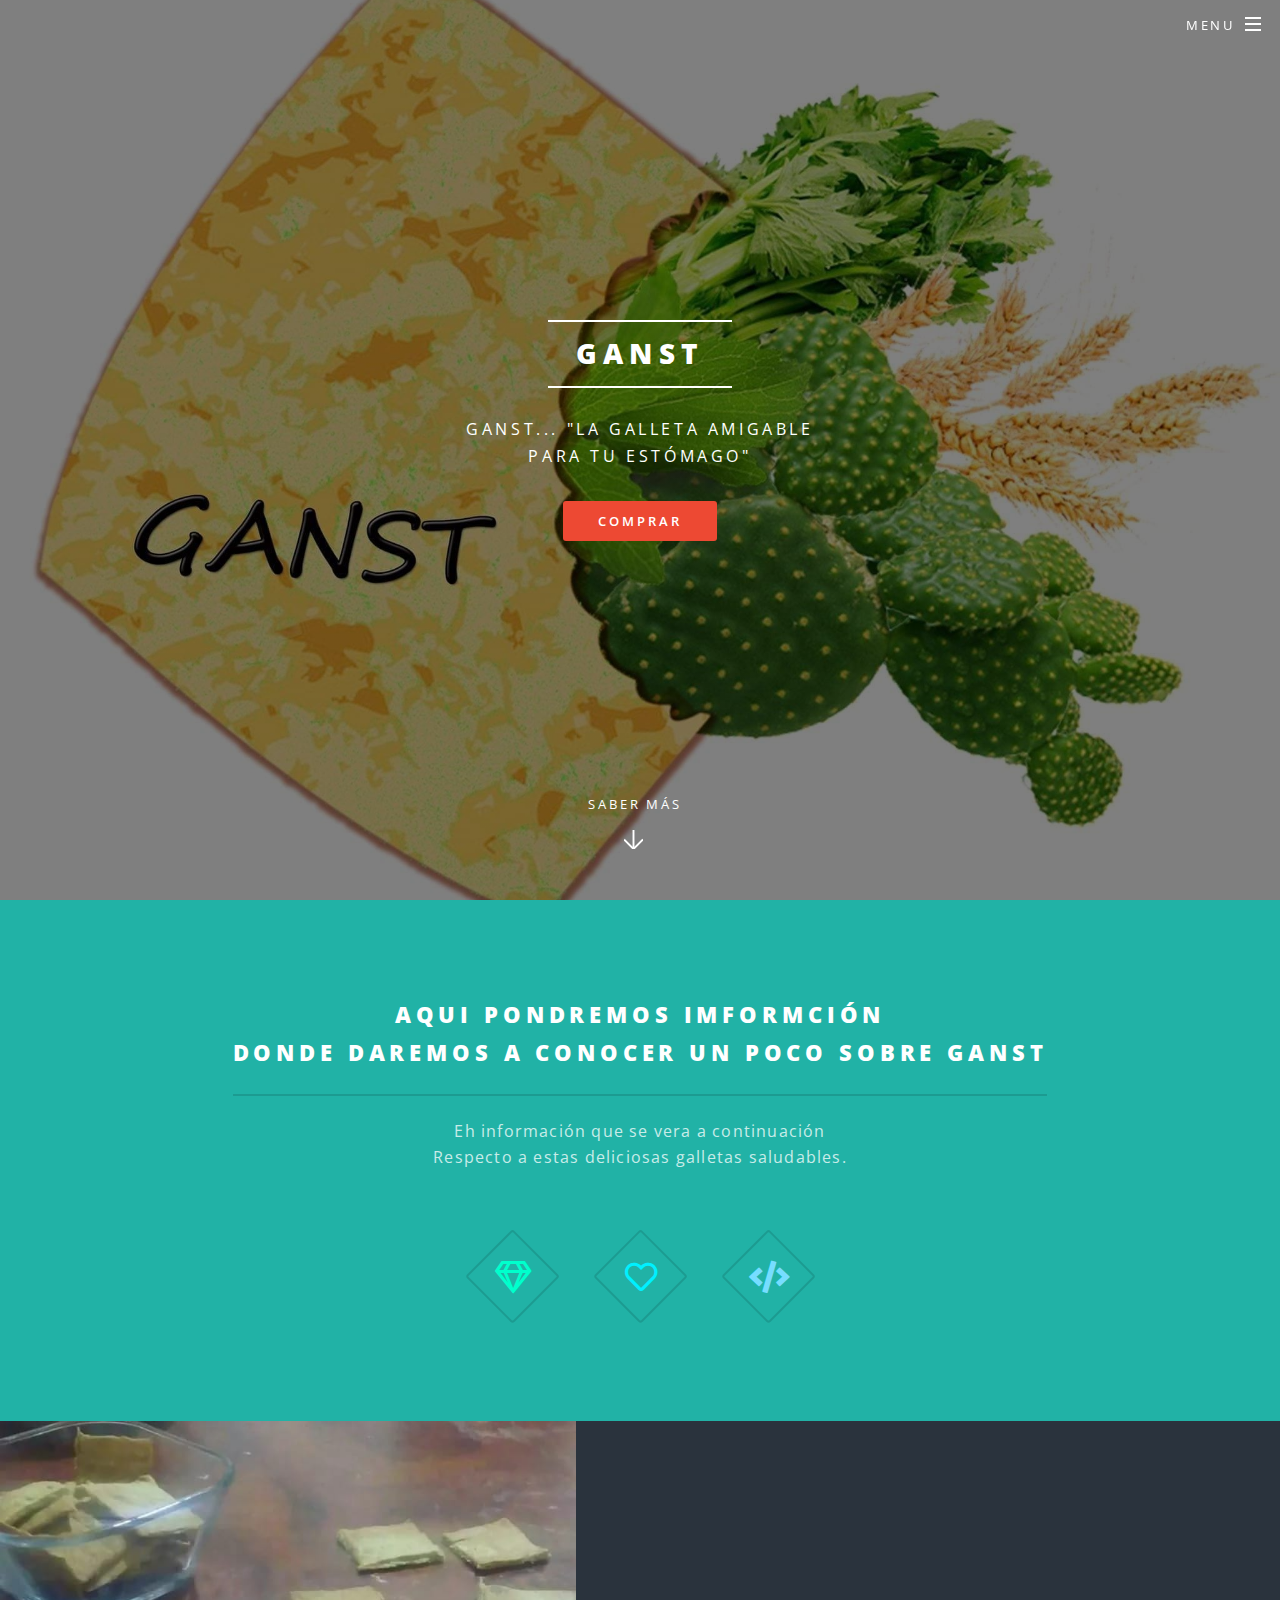
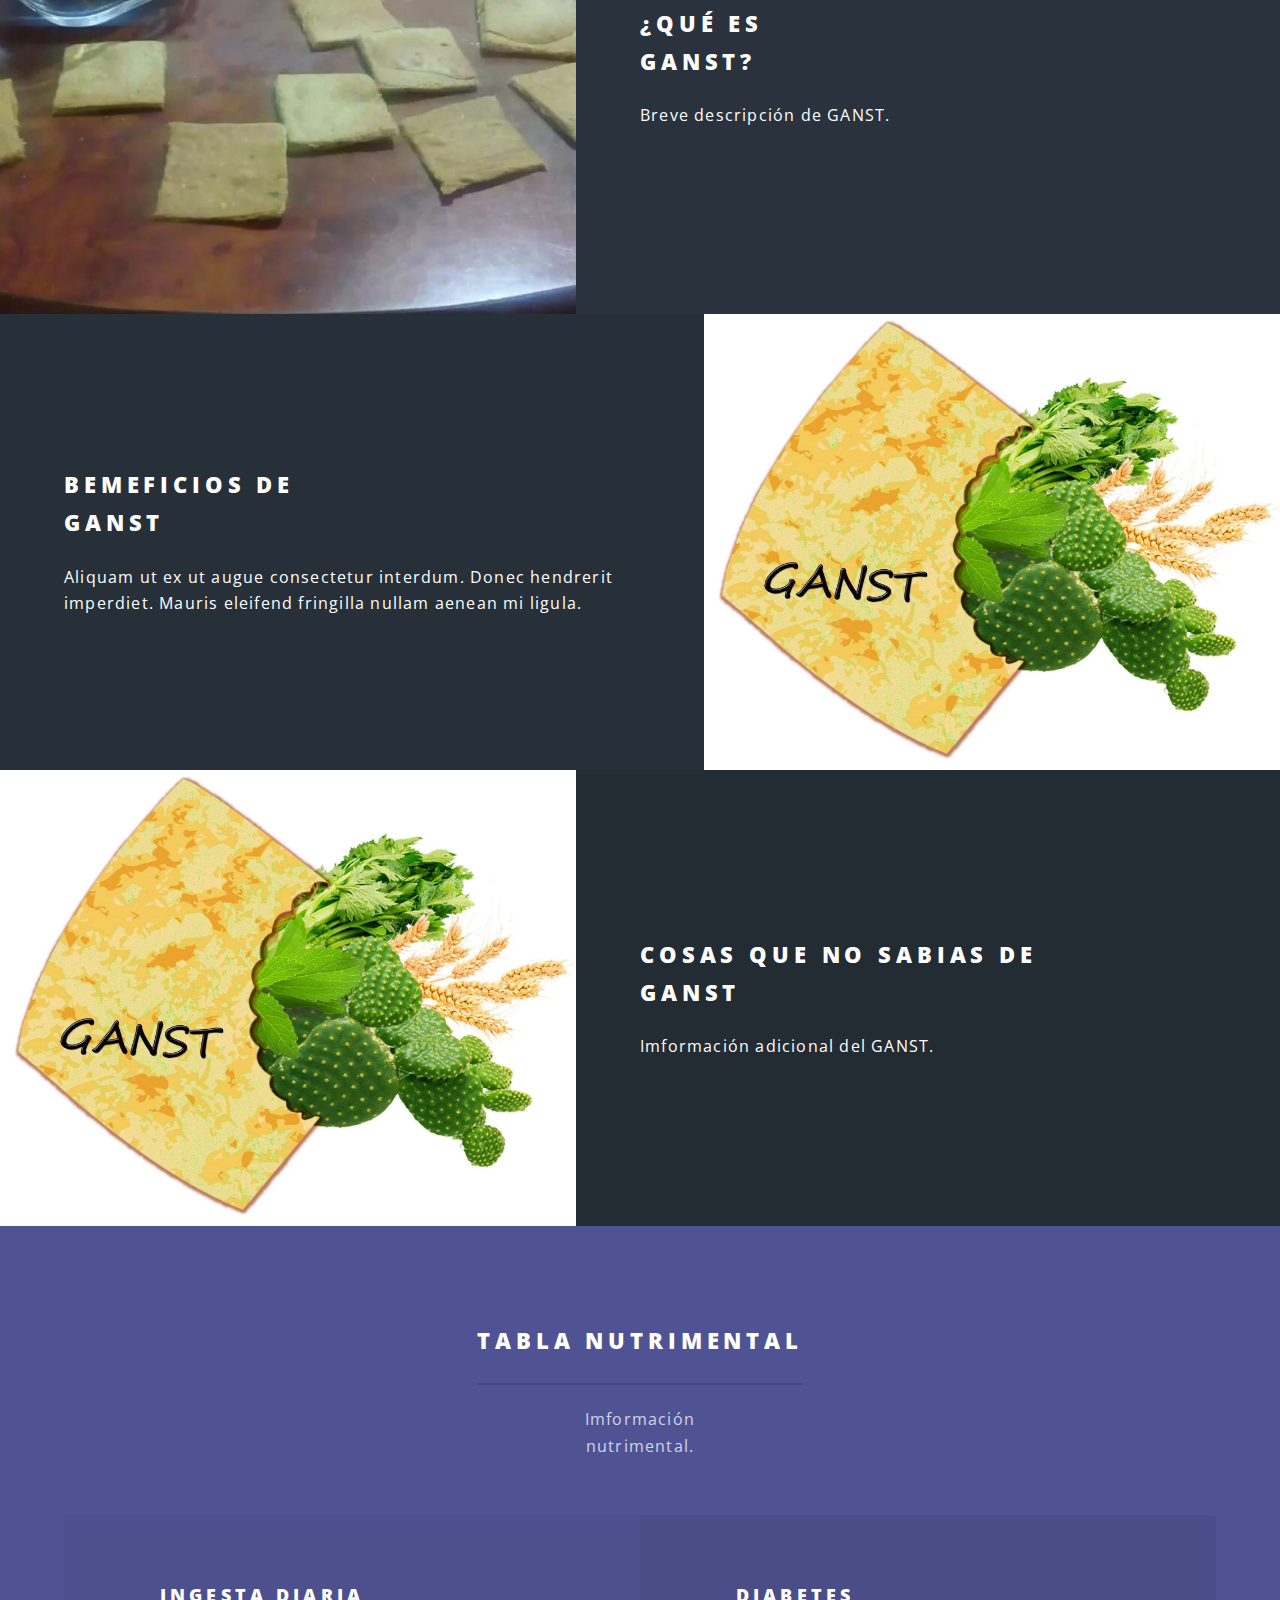
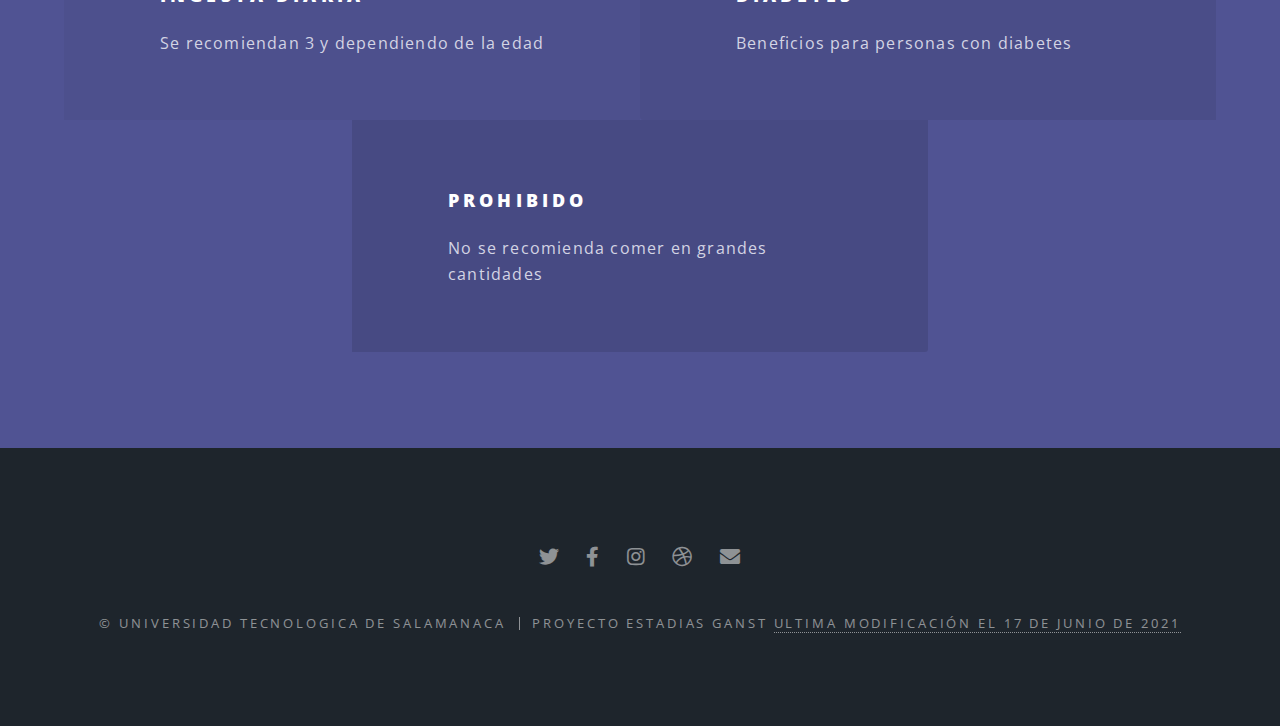
<file: index.html>
<!DOCTYPE HTML>
<!--
	Spectral by HTML5 UP
	html5up.net | @ajlkn
	Free for personal and commercial use under the CCA 3.0 license (html5up.net/license)
-->
<html>
	<head>
		<title>Sitio Web GANST (Versión BETA)</title>
		<meta charset="utf-8" />
		<meta name="viewport" content="width=device-width, initial-scale=1, user-scalable=no" />
		<link rel="stylesheet" href="assets/css/main.css" />
		<noscript><link rel="stylesheet" href="assets/css/noscript.css" /></noscript>
	</head>
	<body class="landing is-preload">

		<!-- Page Wrapper -->
			<div id="page-wrapper">

				<!-- Header -->
					<header id="header" class="alt">
						<h1><a href="index.html">GANST</a></h1>
						<nav id="nav">
							<ul>
								<li class="special">
									<a href="#menu" class="menuToggle"><span>Menu</span></a>
									<div id="menu">
										<ul>
											<li><a href="index.html">Inicio</a></li>
											<li><a href="elements.html">Compras</a></li>
											<li><a href="login responsive/registrarvista.html">Registrate</a></li>
											<li><a href="login responsive/loginvista.html">Iniciar Sesion</a></li>
										</ul>
									</div>
								</li>
							</ul>
						</nav>
					</header>

				<!-- Banner -->
					<section id="banner">
						<div class="inner">
							<h2>GANST</h2>
							<p>GANST... "La galleta amigable <br />
							para tu estómago"<br />
							<a href="http://html5up.net"></a></p>
							<ul class="actions special">
								<li><a href="webstore-main/fe/index.html" class="button primary">Comprar</a></li>
							</ul>
						</div>
						<a href="#one" class="more scrolly">Saber más</a>
					</section>

				<!-- One -->
					<section id="one" class="wrapper style1 special">
						<div class="inner">
							<header class="major">
								<h2>Aqui pondremos imformción <br />
								Donde daremos a conocer un poco sobre GANST</h2>
								<p>Eh información que se vera a continuación<br />
								Respecto a estas deliciosas galletas saludables.</p>
							</header>
							<ul class="icons major">
								<li><span class="icon fa-gem major style1"><span class="label">Lorem</span></span></li>
								<li><span class="icon fa-heart major style2"><span class="label">Ipsum</span></span></li>
								<li><span class="icon solid fa-code major style3"><span class="label">Dolor</span></span></li>
							</ul>
						</div>
					</section>

				<!-- Two -->
					<section id="two" class="wrapper alt style2">
						<section class="spotlight">
							<div class="image"><img src="images/GalletasG.jpeg" alt="" /></div><div class="content">
								<h2>¿Qué es<br />
								GANST?</h2>
								<p>Breve descripción de GANST.</p>
							</div>
						</section>
						<section class="spotlight">
							<div class="image"><img src="images/GANST.jpeg" alt="" /></div><div class="content">
								<h2>Bemeficios de <br />
								GANST</h2>
								<p>Aliquam ut ex ut augue consectetur interdum. Donec hendrerit imperdiet. Mauris eleifend fringilla nullam aenean mi ligula.</p>
							</div>
						</section>
						<section class="spotlight">
							<div class="image"><img src="images/GANST.jpeg" alt="" /></div><div class="content">
								<h2>Cosas que no sabias de <br />
								GANST</h2>
								<p>Imformación adicional del GANST.</p>
							</div>
						</section>
					</section>

				<!-- Three -->
					<section id="three" class="wrapper style3 special">
						<div class="inner">
							<header class="major">
								<h2>Tabla nutrimental</h2>
								<p>Imformación<br />
								nutrimental.</p>
							</header>
							<ul class="features">
								<li class="">
									<h3>Ingesta diaria</h3>
									<p>Se recomiendan 3 y dependiendo de la edad</p>
								</li>
								<li class="#">
									<h3>Diabetes</h3>
									<p>Beneficios para personas con diabetes</p>
								</li>
								<li class="#">
									<h3>Prohibido</h3>
									<p>No se recomienda comer en grandes cantidades</p>
								</li>
						</div>
					</section>

				<!-- Footer -->
					<footer id="footer">
						<ul class="icons">
							<li><a href="#" class="icon brands fa-twitter"><span class="label">Twitter</span></a></li>
							<li><a href="#" class="icon brands fa-facebook-f"><span class="label">Facebook</span></a></li>
							<li><a href="#" class="icon brands fa-instagram"><span class="label">Instagram</span></a></li>
							<li><a href="#" class="icon brands fa-dribbble"><span class="label">Dribbble</span></a></li>
							<li><a href="#" class="icon solid fa-envelope"><span class="label">Email</span></a></li>
						</ul>
						<ul class="copyright">
							<li>&copy; Universidad Tecnologica de Salamanaca</li><li>Proyecto Estadias GANST <a href="http://html5up.net">ultima modificación el 17 de junio de 2021</a></li>
						</ul>
					</footer>

			</div>

		<!-- Scripts -->
			<script src="assets/js/jquery.min.js"></script>
			<script src="assets/js/jquery.scrollex.min.js"></script>
			<script src="assets/js/jquery.scrolly.min.js"></script>
			<script src="assets/js/browser.min.js"></script>
			<script src="assets/js/breakpoints.min.js"></script>
			<script src="assets/js/util.js"></script>
			<script src="assets/js/main.js"></script>

	</body>
</html>
</file>
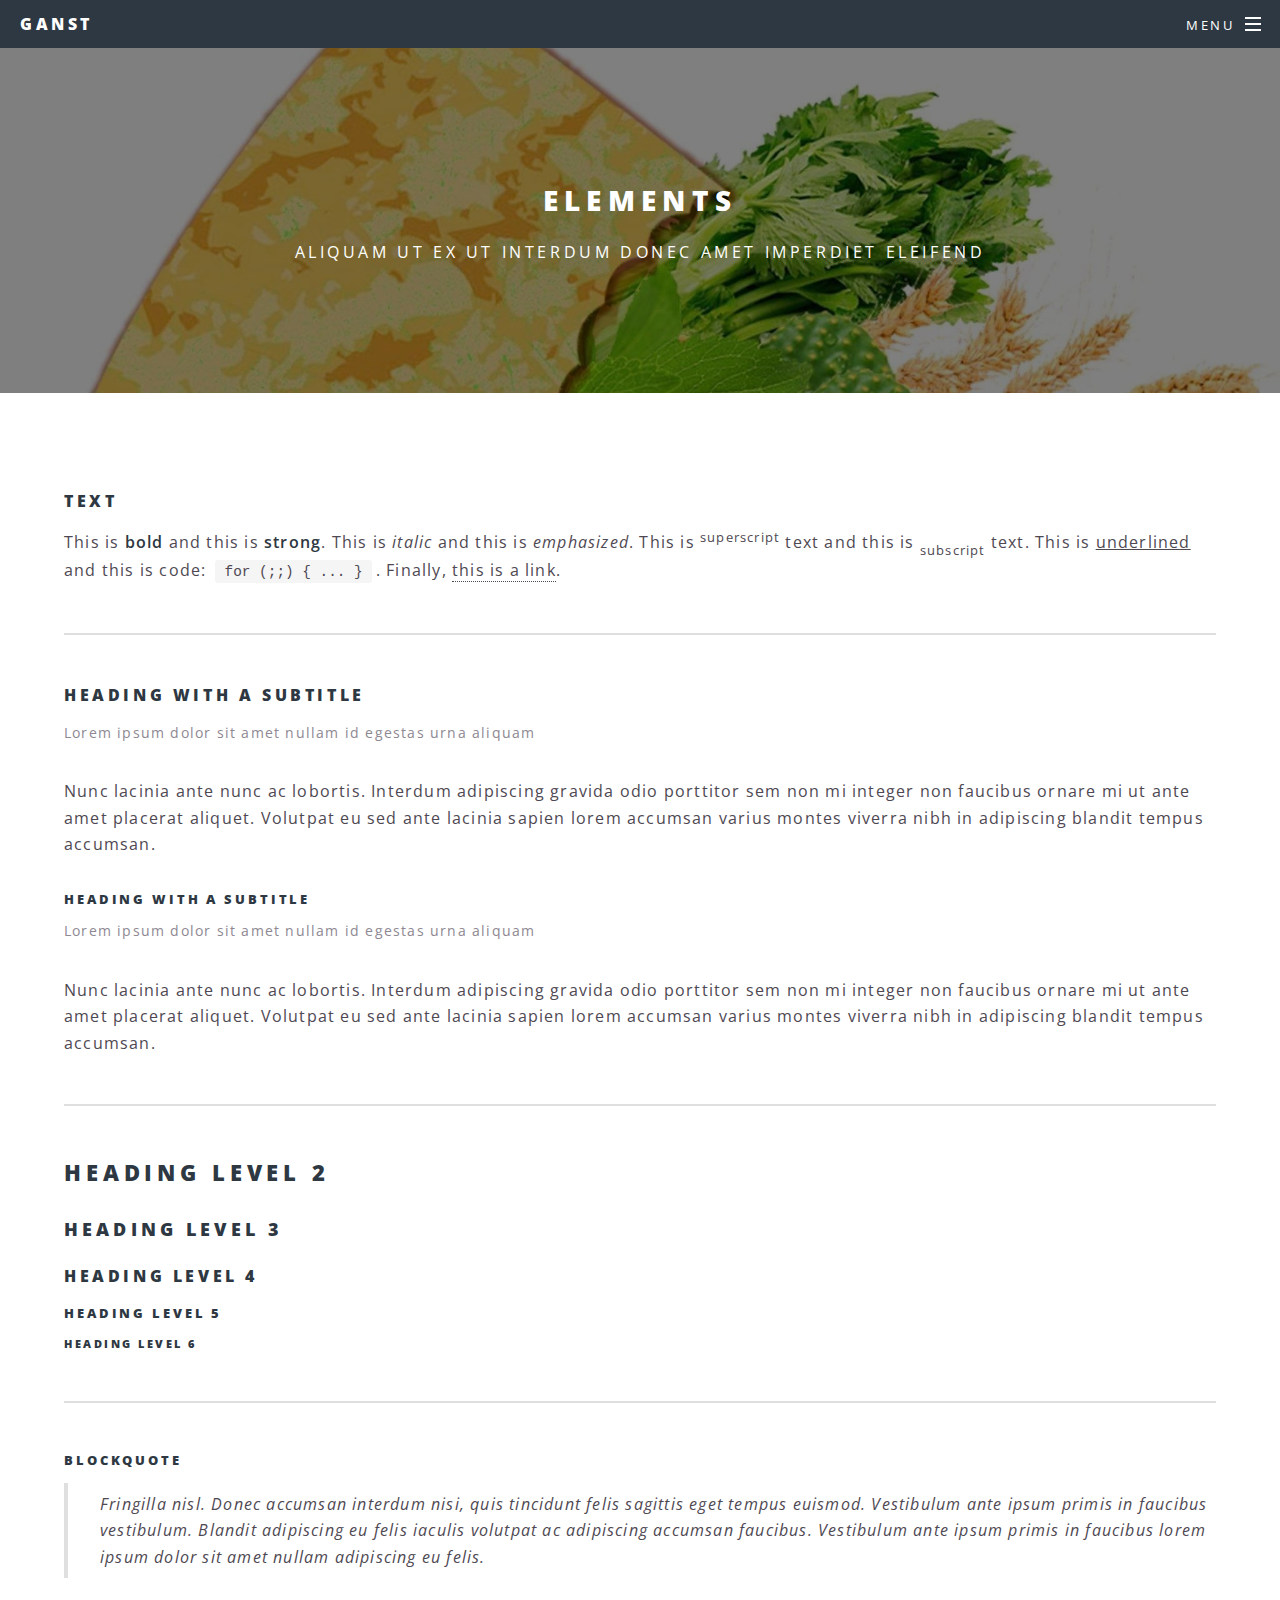
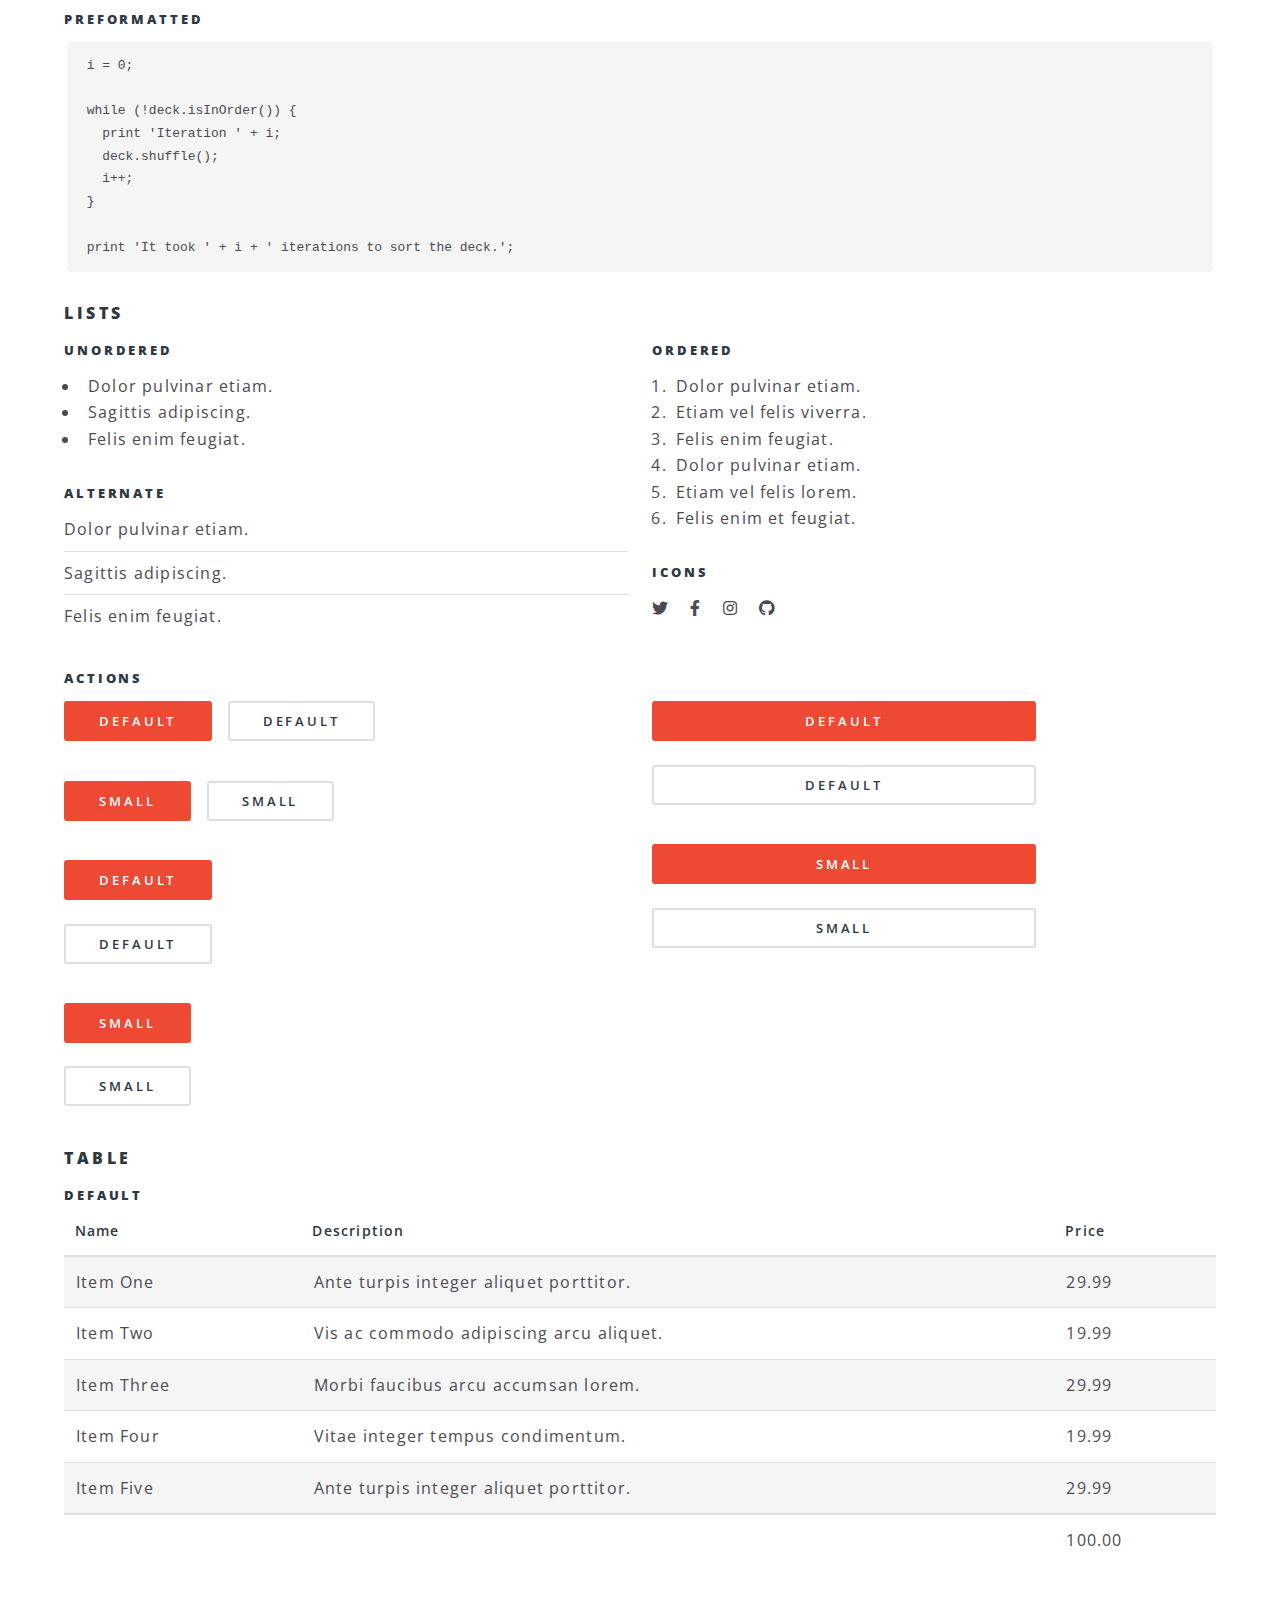
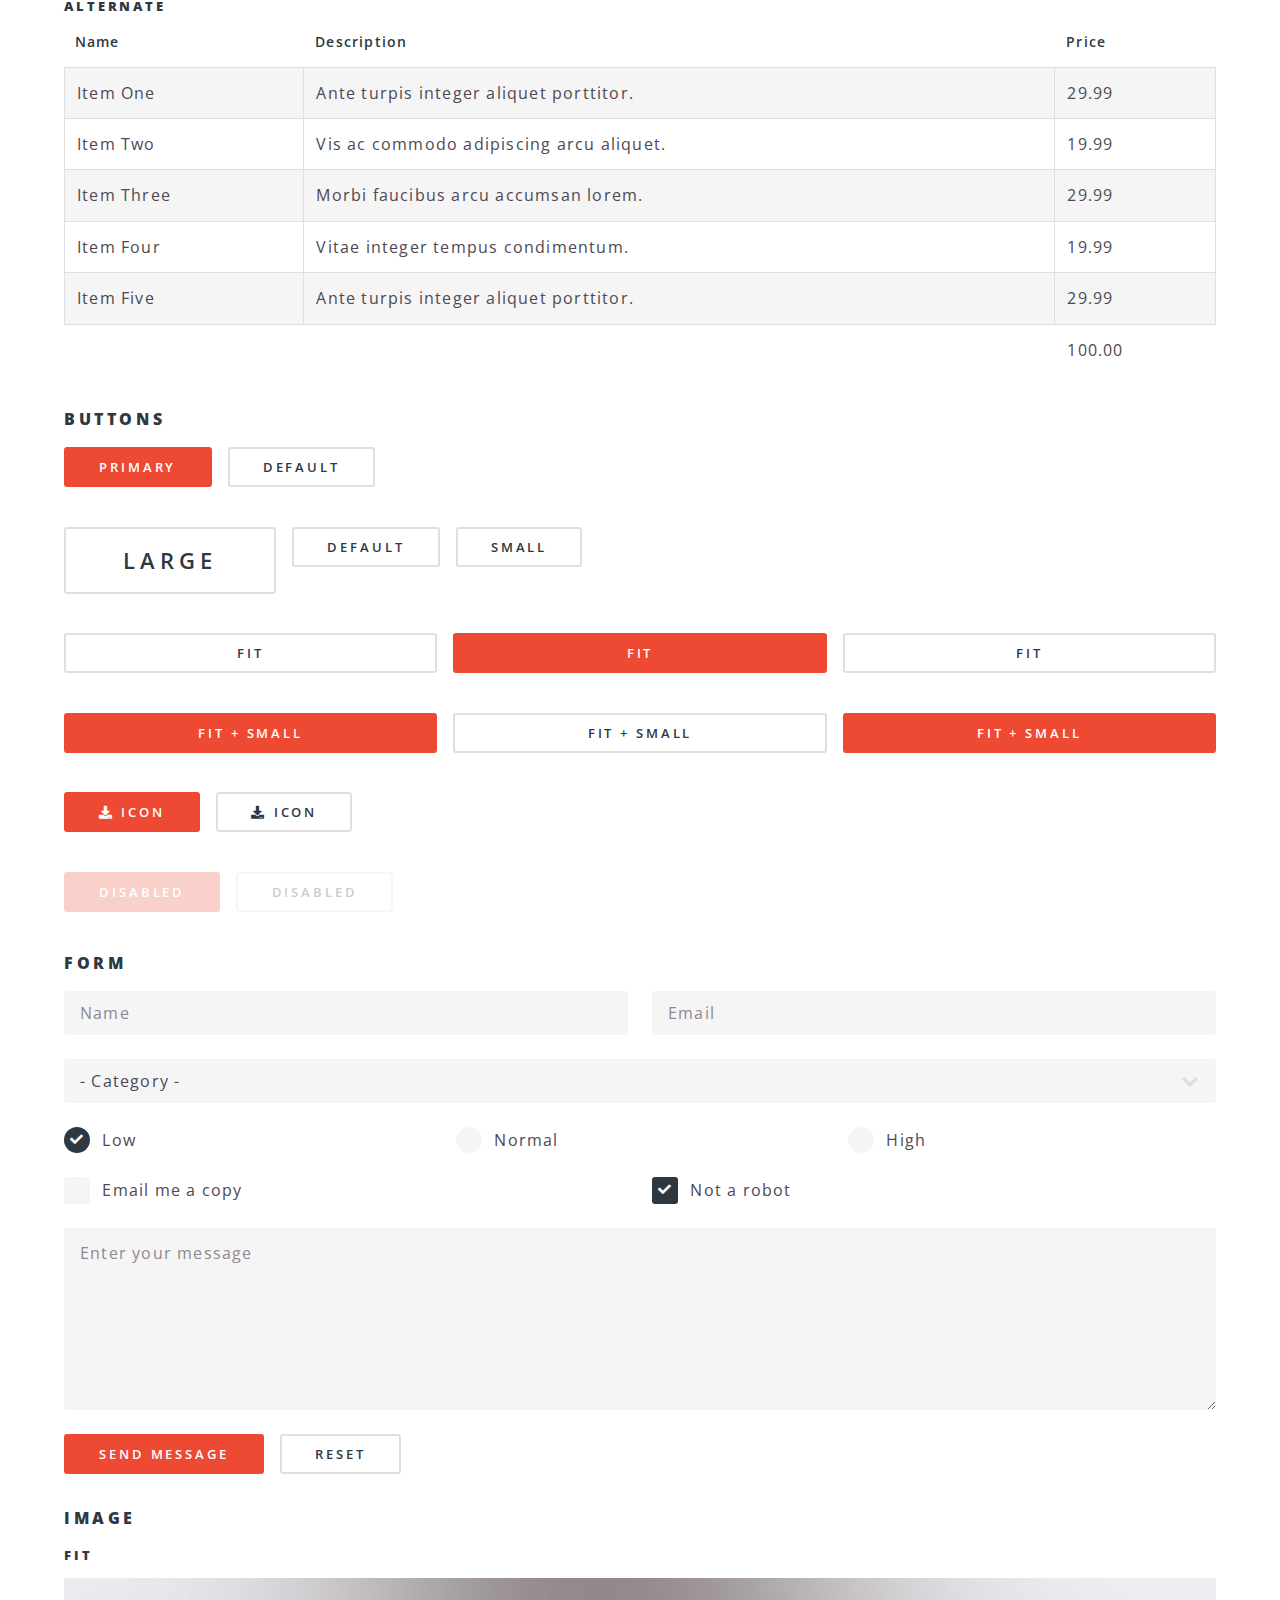
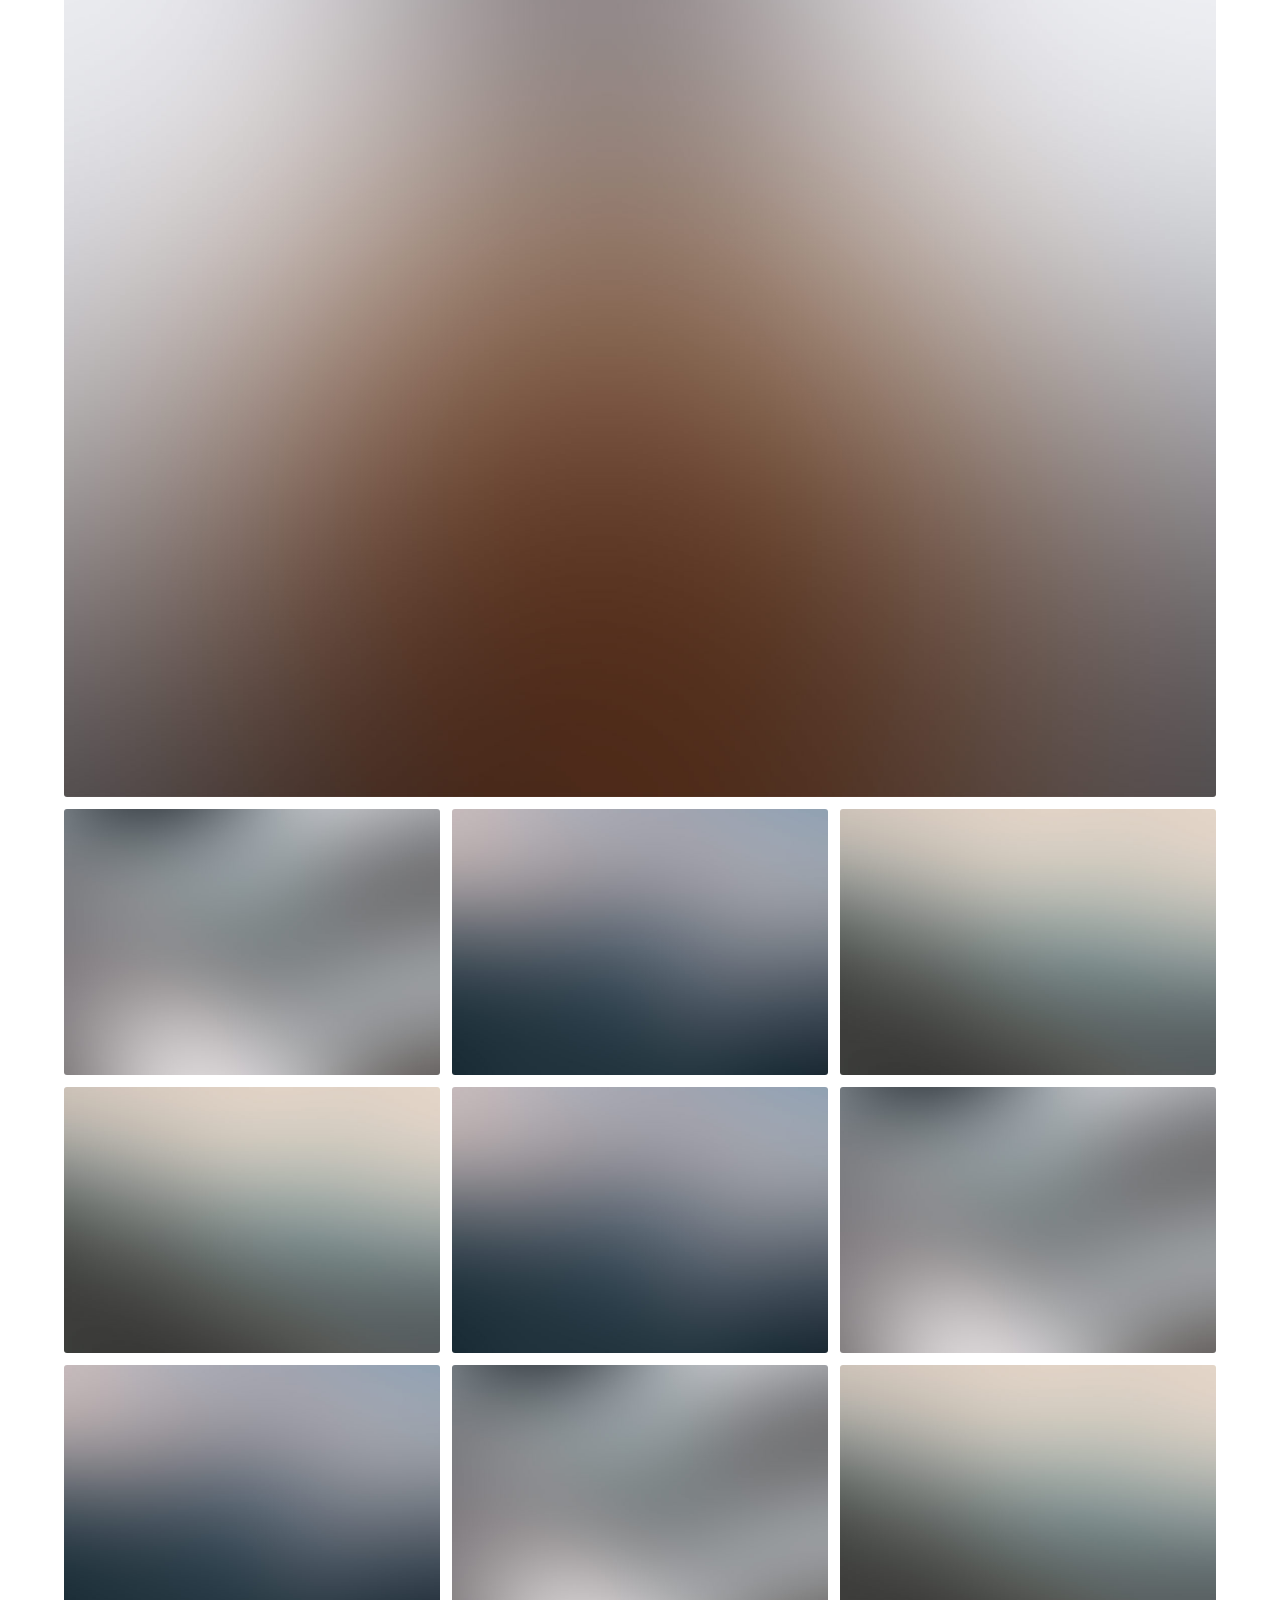
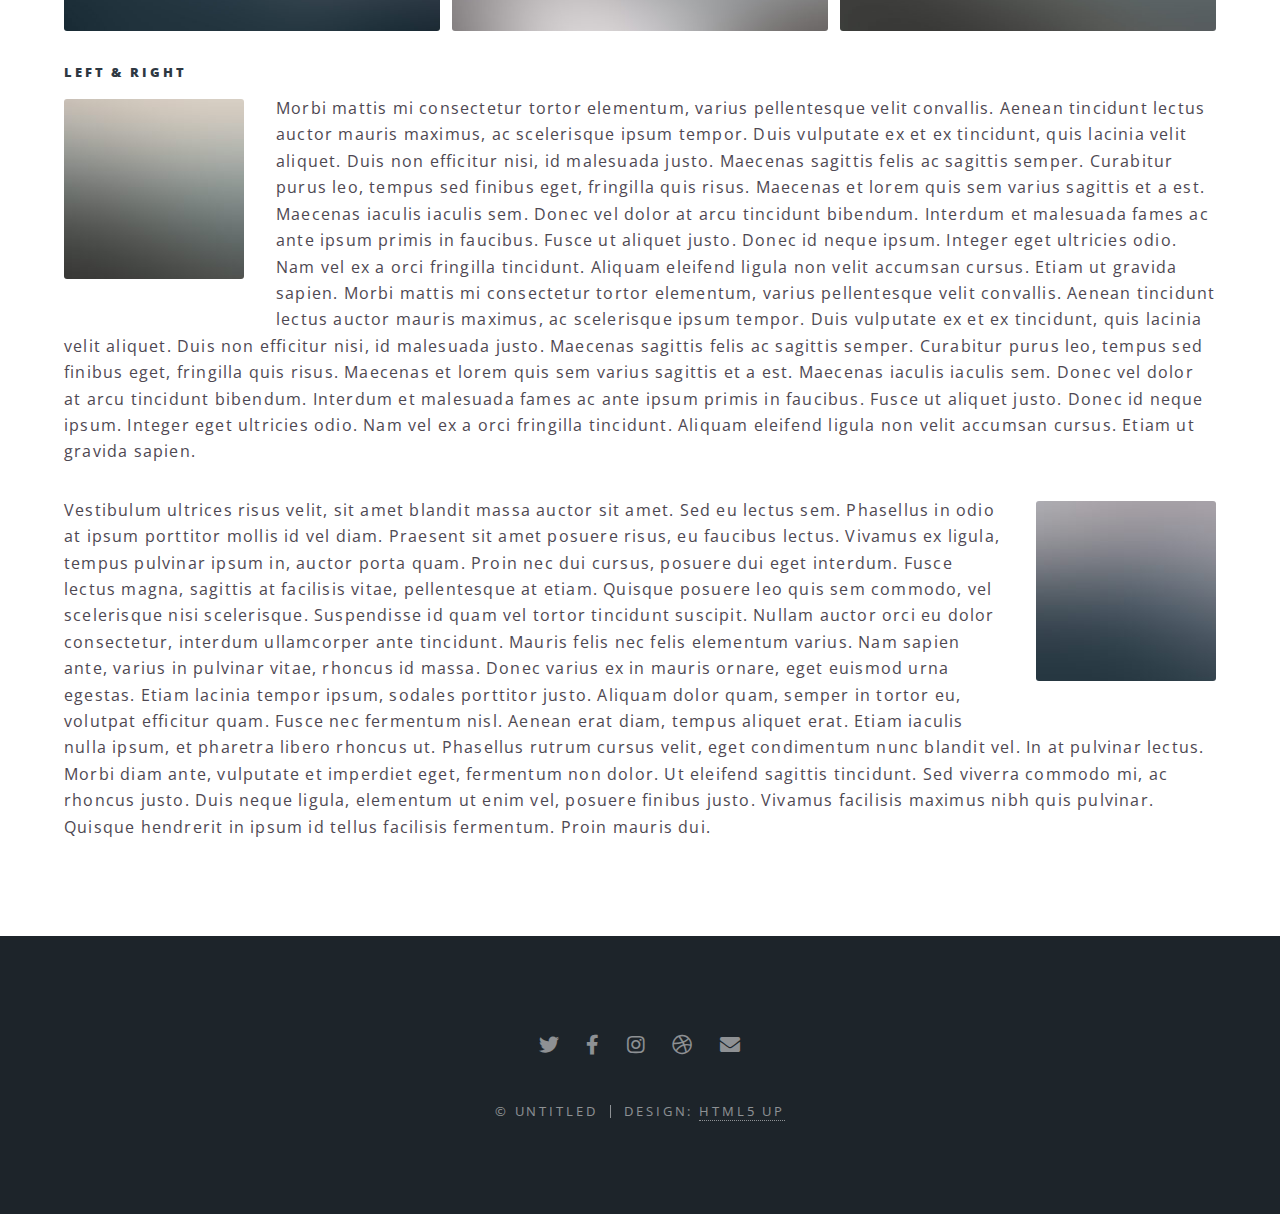
<file: elements.html>
<!DOCTYPE HTML>
<!--
	Spectral by HTML5 UP
	html5up.net | @ajlkn
	Free for personal and commercial use under the CCA 3.0 license (html5up.net/license)
-->
<html>
	<head>
		<title>Elements - Spectral by HTML5 UP</title>
		<meta charset="utf-8" />
		<meta name="viewport" content="width=device-width, initial-scale=1, user-scalable=no" />
		<link rel="stylesheet" href="assets/css/main.css" />
		<noscript><link rel="stylesheet" href="assets/css/noscript.css" /></noscript>
	</head>
	<body class="is-preload">

		<!-- Page Wrapper -->
			<div id="page-wrapper">

				<!-- Header -->
					<header id="header">
						<h1><a href="index.html">GANST</a></h1>
						<nav id="nav">
							<ul>
								<li class="special">
									<a href="#menu" class="menuToggle"><span>Menu</span></a>
									<div id="menu">
										<ul>
											<li><a href="index.html">Inicio</a></li>
											<li><a href="generic.html">Generico</a></li>
											<li><a href="elements.html">Elementos</a></li>
											<li><a href="#">Registrate</a></li>
											<li><a href="#">Iniciar Sesion</a></li>
										</ul>
									</div>
								</li>
							</ul>
						</nav>
					</header>

				<!-- Main -->
					<article id="main">
						<header>
							<h2>Elements</h2>
							<p>Aliquam ut ex ut interdum donec amet imperdiet eleifend</p>
						</header>
						<section class="wrapper style5">
							<div class="inner">

								<section>
									<h4>Text</h4>
									<p>This is <b>bold</b> and this is <strong>strong</strong>. This is <i>italic</i> and this is <em>emphasized</em>.
									This is <sup>superscript</sup> text and this is <sub>subscript</sub> text.
									This is <u>underlined</u> and this is code: <code>for (;;) { ... }</code>. Finally, <a href="#">this is a link</a>.</p>
									<hr />
									<header>
										<h4>Heading with a Subtitle</h4>
										<p>Lorem ipsum dolor sit amet nullam id egestas urna aliquam</p>
									</header>
									<p>Nunc lacinia ante nunc ac lobortis. Interdum adipiscing gravida odio porttitor sem non mi integer non faucibus ornare mi ut ante amet placerat aliquet. Volutpat eu sed ante lacinia sapien lorem accumsan varius montes viverra nibh in adipiscing blandit tempus accumsan.</p>
									<header>
										<h5>Heading with a Subtitle</h5>
										<p>Lorem ipsum dolor sit amet nullam id egestas urna aliquam</p>
									</header>
									<p>Nunc lacinia ante nunc ac lobortis. Interdum adipiscing gravida odio porttitor sem non mi integer non faucibus ornare mi ut ante amet placerat aliquet. Volutpat eu sed ante lacinia sapien lorem accumsan varius montes viverra nibh in adipiscing blandit tempus accumsan.</p>
									<hr />
									<h2>Heading Level 2</h2>
									<h3>Heading Level 3</h3>
									<h4>Heading Level 4</h4>
									<h5>Heading Level 5</h5>
									<h6>Heading Level 6</h6>
									<hr />
									<h5>Blockquote</h5>
									<blockquote>Fringilla nisl. Donec accumsan interdum nisi, quis tincidunt felis sagittis eget tempus euismod. Vestibulum ante ipsum primis in faucibus vestibulum. Blandit adipiscing eu felis iaculis volutpat ac adipiscing accumsan faucibus. Vestibulum ante ipsum primis in faucibus lorem ipsum dolor sit amet nullam adipiscing eu felis.</blockquote>
									<h5>Preformatted</h5>
									<pre><code>i = 0;

while (!deck.isInOrder()) {
  print 'Iteration ' + i;
  deck.shuffle();
  i++;
}

print 'It took ' + i + ' iterations to sort the deck.';</code></pre>
								</section>

								<section>
									<h4>Lists</h4>
									<div class="row">
										<div class="col-6 col-12-medium">
											<h5>Unordered</h5>
											<ul>
												<li>Dolor pulvinar etiam.</li>
												<li>Sagittis adipiscing.</li>
												<li>Felis enim feugiat.</li>
											</ul>
											<h5>Alternate</h5>
											<ul class="alt">
												<li>Dolor pulvinar etiam.</li>
												<li>Sagittis adipiscing.</li>
												<li>Felis enim feugiat.</li>
											</ul>
										</div>
										<div class="col-6 col-12-medium">
											<h5>Ordered</h5>
											<ol>
												<li>Dolor pulvinar etiam.</li>
												<li>Etiam vel felis viverra.</li>
												<li>Felis enim feugiat.</li>
												<li>Dolor pulvinar etiam.</li>
												<li>Etiam vel felis lorem.</li>
												<li>Felis enim et feugiat.</li>
											</ol>
											<h5>Icons</h5>
											<ul class="icons">
												<li><a href="#" class="icon brands fa-twitter"><span class="label">Twitter</span></a></li>
												<li><a href="#" class="icon brands fa-facebook-f"><span class="label">Facebook</span></a></li>
												<li><a href="#" class="icon brands fa-instagram"><span class="label">Instagram</span></a></li>
												<li><a href="#" class="icon brands fa-github"><span class="label">Github</span></a></li>
											</ul>
										</div>
									</div>
									<h5>Actions</h5>
									<div class="row">
										<div class="col-6 col-12-medium">
											<ul class="actions">
												<li><a href="#" class="button primary">Default</a></li>
												<li><a href="#" class="button">Default</a></li>
											</ul>
											<ul class="actions small">
												<li><a href="#" class="button primary small">Small</a></li>
												<li><a href="#" class="button small">Small</a></li>
											</ul>
											<ul class="actions stacked">
												<li><a href="#" class="button primary">Default</a></li>
												<li><a href="#" class="button">Default</a></li>
											</ul>
											<ul class="actions stacked">
												<li><a href="#" class="button primary small">Small</a></li>
												<li><a href="#" class="button small">Small</a></li>
											</ul>
										</div>
										<div class="col-6 col-12-medium">
											<ul class="actions stacked">
												<li><a href="#" class="button primary fit">Default</a></li>
												<li><a href="#" class="button fit">Default</a></li>
											</ul>
											<ul class="actions stacked">
												<li><a href="#" class="button primary small fit">Small</a></li>
												<li><a href="#" class="button small fit">Small</a></li>
											</ul>
										</div>
									</div>
								</section>

								<section>
									<h4>Table</h4>
									<h5>Default</h5>
									<div class="table-wrapper">
										<table>
											<thead>
												<tr>
													<th>Name</th>
													<th>Description</th>
													<th>Price</th>
												</tr>
											</thead>
											<tbody>
												<tr>
													<td>Item One</td>
													<td>Ante turpis integer aliquet porttitor.</td>
													<td>29.99</td>
												</tr>
												<tr>
													<td>Item Two</td>
													<td>Vis ac commodo adipiscing arcu aliquet.</td>
													<td>19.99</td>
												</tr>
												<tr>
													<td>Item Three</td>
													<td> Morbi faucibus arcu accumsan lorem.</td>
													<td>29.99</td>
												</tr>
												<tr>
													<td>Item Four</td>
													<td>Vitae integer tempus condimentum.</td>
													<td>19.99</td>
												</tr>
												<tr>
													<td>Item Five</td>
													<td>Ante turpis integer aliquet porttitor.</td>
													<td>29.99</td>
												</tr>
											</tbody>
											<tfoot>
												<tr>
													<td colspan="2"></td>
													<td>100.00</td>
												</tr>
											</tfoot>
										</table>
									</div>

									<h5>Alternate</h5>
									<div class="table-wrapper">
										<table class="alt">
											<thead>
												<tr>
													<th>Name</th>
													<th>Description</th>
													<th>Price</th>
												</tr>
											</thead>
											<tbody>
												<tr>
													<td>Item One</td>
													<td>Ante turpis integer aliquet porttitor.</td>
													<td>29.99</td>
												</tr>
												<tr>
													<td>Item Two</td>
													<td>Vis ac commodo adipiscing arcu aliquet.</td>
													<td>19.99</td>
												</tr>
												<tr>
													<td>Item Three</td>
													<td> Morbi faucibus arcu accumsan lorem.</td>
													<td>29.99</td>
												</tr>
												<tr>
													<td>Item Four</td>
													<td>Vitae integer tempus condimentum.</td>
													<td>19.99</td>
												</tr>
												<tr>
													<td>Item Five</td>
													<td>Ante turpis integer aliquet porttitor.</td>
													<td>29.99</td>
												</tr>
											</tbody>
											<tfoot>
												<tr>
													<td colspan="2"></td>
													<td>100.00</td>
												</tr>
											</tfoot>
										</table>
									</div>
								</section>

								<section>
									<h4>Buttons</h4>
									<ul class="actions">
										<li><a href="#" class="button primary">Primary</a></li>
										<li><a href="#" class="button">Default</a></li>
									</ul>
									<ul class="actions">
										<li><a href="#" class="button large">Large</a></li>
										<li><a href="#" class="button">Default</a></li>
										<li><a href="#" class="button small">Small</a></li>
									</ul>
									<ul class="actions fit">
										<li><a href="#" class="button fit">Fit</a></li>
										<li><a href="#" class="button primary fit">Fit</a></li>
										<li><a href="#" class="button fit">Fit</a></li>
									</ul>
									<ul class="actions fit small">
										<li><a href="#" class="button primary fit small">Fit + Small</a></li>
										<li><a href="#" class="button fit small">Fit + Small</a></li>
										<li><a href="#" class="button primary fit small">Fit + Small</a></li>
									</ul>
									<ul class="actions">
										<li><a href="#" class="button primary icon solid fa-download">Icon</a></li>
										<li><a href="#" class="button icon solid fa-download">Icon</a></li>
									</ul>
									<ul class="actions">
										<li><span class="button primary disabled">Disabled</span></li>
										<li><span class="button disabled">Disabled</span></li>
									</ul>
								</section>

								<section>
									<h4>Form</h4>
									<form method="post" action="#">
										<div class="row gtr-uniform">
											<div class="col-6 col-12-xsmall">
												<input type="text" name="demo-name" id="demo-name" value="" placeholder="Name" />
											</div>
											<div class="col-6 col-12-xsmall">
												<input type="email" name="demo-email" id="demo-email" value="" placeholder="Email" />
											</div>
											<div class="col-12">
												<select name="demo-category" id="demo-category">
													<option value="">- Category -</option>
													<option value="1">Manufacturing</option>
													<option value="1">Shipping</option>
													<option value="1">Administration</option>
													<option value="1">Human Resources</option>
												</select>
											</div>
											<div class="col-4 col-12-small">
												<input type="radio" id="demo-priority-low" name="demo-priority" checked>
												<label for="demo-priority-low">Low</label>
											</div>
											<div class="col-4 col-12-small">
												<input type="radio" id="demo-priority-normal" name="demo-priority">
												<label for="demo-priority-normal">Normal</label>
											</div>
											<div class="col-4 col-12-small">
												<input type="radio" id="demo-priority-high" name="demo-priority">
												<label for="demo-priority-high">High</label>
											</div>
											<div class="col-6 col-12-small">
												<input type="checkbox" id="demo-copy" name="demo-copy">
												<label for="demo-copy">Email me a copy</label>
											</div>
											<div class="col-6 col-12-small">
												<input type="checkbox" id="demo-human" name="demo-human" checked>
												<label for="demo-human">Not a robot</label>
											</div>
											<div class="col-12">
												<textarea name="demo-message" id="demo-message" placeholder="Enter your message" rows="6"></textarea>
											</div>
											<div class="col-12">
												<ul class="actions">
													<li><input type="submit" value="Send Message" class="primary" /></li>
													<li><input type="reset" value="Reset" /></li>
												</ul>
											</div>
										</div>
									</form>
								</section>

								<section>
									<h4>Image</h4>
									<h5>Fit</h5>
									<div class="box alt">
										<div class="row gtr-50 gtr-uniform">
											<div class="col-12"><span class="image fit"><img src="images/banner.jpg" alt="" /></span></div>
											<div class="col-4"><span class="image fit"><img src="images/pic01.jpg" alt="" /></span></div>
											<div class="col-4"><span class="image fit"><img src="images/pic02.jpg" alt="" /></span></div>
											<div class="col-4"><span class="image fit"><img src="images/pic03.jpg" alt="" /></span></div>
											<div class="col-4"><span class="image fit"><img src="images/pic03.jpg" alt="" /></span></div>
											<div class="col-4"><span class="image fit"><img src="images/pic02.jpg" alt="" /></span></div>
											<div class="col-4"><span class="image fit"><img src="images/pic01.jpg" alt="" /></span></div>
											<div class="col-4"><span class="image fit"><img src="images/pic02.jpg" alt="" /></span></div>
											<div class="col-4"><span class="image fit"><img src="images/pic01.jpg" alt="" /></span></div>
											<div class="col-4"><span class="image fit"><img src="images/pic03.jpg" alt="" /></span></div>
										</div>
									</div>
									<h5>Left &amp; Right</h5>
									<p><span class="image left"><img src="images/pic04.jpg" alt="" /></span>Morbi mattis mi consectetur tortor elementum, varius pellentesque velit convallis. Aenean tincidunt lectus auctor mauris maximus, ac scelerisque ipsum tempor. Duis vulputate ex et ex tincidunt, quis lacinia velit aliquet. Duis non efficitur nisi, id malesuada justo. Maecenas sagittis felis ac sagittis semper. Curabitur purus leo, tempus sed finibus eget, fringilla quis risus. Maecenas et lorem quis sem varius sagittis et a est. Maecenas iaculis iaculis sem. Donec vel dolor at arcu tincidunt bibendum. Interdum et malesuada fames ac ante ipsum primis in faucibus. Fusce ut aliquet justo. Donec id neque ipsum. Integer eget ultricies odio. Nam vel ex a orci fringilla tincidunt. Aliquam eleifend ligula non velit accumsan cursus. Etiam ut gravida sapien. Morbi mattis mi consectetur tortor elementum, varius pellentesque velit convallis. Aenean tincidunt lectus auctor mauris maximus, ac scelerisque ipsum tempor. Duis vulputate ex et ex tincidunt, quis lacinia velit aliquet. Duis non efficitur nisi, id malesuada justo. Maecenas sagittis felis ac sagittis semper. Curabitur purus leo, tempus sed finibus eget, fringilla quis risus. Maecenas et lorem quis sem varius sagittis et a est. Maecenas iaculis iaculis sem. Donec vel dolor at arcu tincidunt bibendum. Interdum et malesuada fames ac ante ipsum primis in faucibus. Fusce ut aliquet justo. Donec id neque ipsum. Integer eget ultricies odio. Nam vel ex a orci fringilla tincidunt. Aliquam eleifend ligula non velit accumsan cursus. Etiam ut gravida sapien.</p>
									<p><span class="image right"><img src="images/pic05.jpg" alt="" /></span>Vestibulum ultrices risus velit, sit amet blandit massa auctor sit amet. Sed eu lectus sem. Phasellus in odio at ipsum porttitor mollis id vel diam. Praesent sit amet posuere risus, eu faucibus lectus. Vivamus ex ligula, tempus pulvinar ipsum in, auctor porta quam. Proin nec dui cursus, posuere dui eget interdum. Fusce lectus magna, sagittis at facilisis vitae, pellentesque at etiam. Quisque posuere leo quis sem commodo, vel scelerisque nisi scelerisque. Suspendisse id quam vel tortor tincidunt suscipit. Nullam auctor orci eu dolor consectetur, interdum ullamcorper ante tincidunt. Mauris felis nec felis elementum varius. Nam sapien ante, varius in pulvinar vitae, rhoncus id massa. Donec varius ex in mauris ornare, eget euismod urna egestas. Etiam lacinia tempor ipsum, sodales porttitor justo. Aliquam dolor quam, semper in tortor eu, volutpat efficitur quam. Fusce nec fermentum nisl. Aenean erat diam, tempus aliquet erat. Etiam iaculis nulla ipsum, et pharetra libero rhoncus ut. Phasellus rutrum cursus velit, eget condimentum nunc blandit vel. In at pulvinar lectus. Morbi diam ante, vulputate et imperdiet eget, fermentum non dolor. Ut eleifend sagittis tincidunt. Sed viverra commodo mi, ac rhoncus justo. Duis neque ligula, elementum ut enim vel, posuere finibus justo. Vivamus facilisis maximus nibh quis pulvinar. Quisque hendrerit in ipsum id tellus facilisis fermentum. Proin mauris dui.</p>
								</section>

							</div>
						</section>
					</article>

				<!-- Footer -->
					<footer id="footer">
						<ul class="icons">
							<li><a href="#" class="icon brands fa-twitter"><span class="label">Twitter</span></a></li>
							<li><a href="#" class="icon brands fa-facebook-f"><span class="label">Facebook</span></a></li>
							<li><a href="#" class="icon brands fa-instagram"><span class="label">Instagram</span></a></li>
							<li><a href="#" class="icon brands fa-dribbble"><span class="label">Dribbble</span></a></li>
							<li><a href="#" class="icon solid fa-envelope"><span class="label">Email</span></a></li>
						</ul>
						<ul class="copyright">
							<li>&copy; Untitled</li><li>Design: <a href="http://html5up.net">HTML5 UP</a></li>
						</ul>
					</footer>

			</div>

		<!-- Scripts -->
			<script src="assets/js/jquery.min.js"></script>
			<script src="assets/js/jquery.scrollex.min.js"></script>
			<script src="assets/js/jquery.scrolly.min.js"></script>
			<script src="assets/js/browser.min.js"></script>
			<script src="assets/js/breakpoints.min.js"></script>
			<script src="assets/js/util.js"></script>
			<script src="assets/js/main.js"></script>

	</body>
</html>
</file>
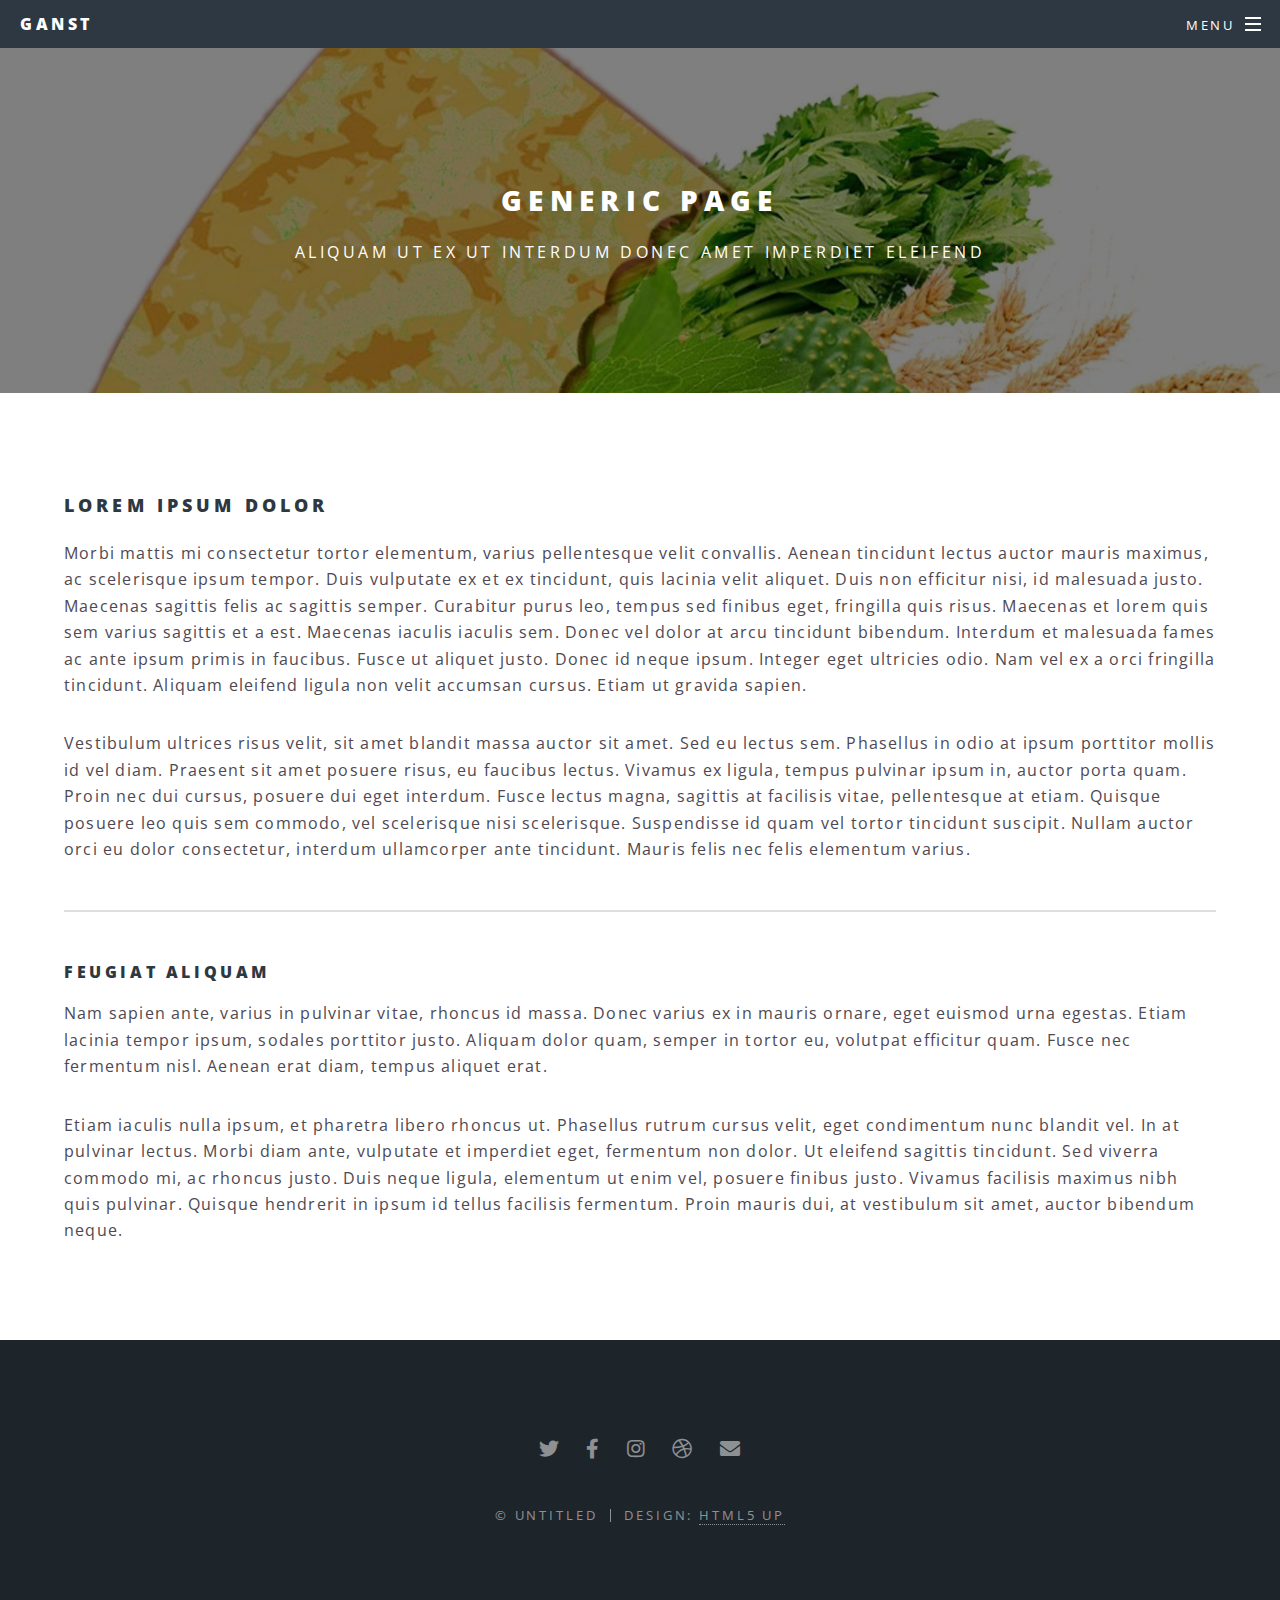
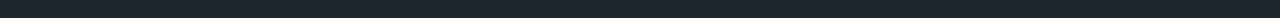
<file: generic.html>
<!DOCTYPE HTML>
<!--
	Spectral by HTML5 UP
	html5up.net | @ajlkn
	Free for personal and commercial use under the CCA 3.0 license (html5up.net/license)
-->
<html>
	<head>
		<title>Generic - Spectral by HTML5 UP</title>
		<meta charset="utf-8" />
		<meta name="viewport" content="width=device-width, initial-scale=1, user-scalable=no" />
		<link rel="stylesheet" href="assets/css/main.css" />
		<noscript><link rel="stylesheet" href="assets/css/noscript.css" /></noscript>
	</head>
	<body class="is-preload">

		<!-- Page Wrapper -->
			<div id="page-wrapper">

				<!-- Header -->
					<header id="header">
						<h1><a href="index.html">GANST</a></h1>
						<nav id="nav">
							<ul>
								<li class="special">
									<a href="#menu" class="menuToggle"><span>Menu</span></a>
									<div id="menu">
										<ul>
											<li><a href="index.html">Inicio</a></li>
											<li><a href="generic.html">Generico</a></li>
											<li><a href="elements.html">Elementos</a></li>
											<li><a href="#">Registrate</a></li>
											<li><a href="#">Iniciar Sesion</a></li>
										</ul>
									</div>
								</li>
							</ul>
						</nav>
					</header>

				<!-- Main -->
					<article id="main">
						<header>
							<h2>Generic Page</h2>
							<p>Aliquam ut ex ut interdum donec amet imperdiet eleifend</p>
						</header>
						<section class="wrapper style5">
							<div class="inner">

								<h3>Lorem ipsum dolor</h3>
								<p>Morbi mattis mi consectetur tortor elementum, varius pellentesque velit convallis. Aenean tincidunt lectus auctor mauris maximus, ac scelerisque ipsum tempor. Duis vulputate ex et ex tincidunt, quis lacinia velit aliquet. Duis non efficitur nisi, id malesuada justo. Maecenas sagittis felis ac sagittis semper. Curabitur purus leo, tempus sed finibus eget, fringilla quis risus. Maecenas et lorem quis sem varius sagittis et a est. Maecenas iaculis iaculis sem. Donec vel dolor at arcu tincidunt bibendum. Interdum et malesuada fames ac ante ipsum primis in faucibus. Fusce ut aliquet justo. Donec id neque ipsum. Integer eget ultricies odio. Nam vel ex a orci fringilla tincidunt. Aliquam eleifend ligula non velit accumsan cursus. Etiam ut gravida sapien.</p>

								<p>Vestibulum ultrices risus velit, sit amet blandit massa auctor sit amet. Sed eu lectus sem. Phasellus in odio at ipsum porttitor mollis id vel diam. Praesent sit amet posuere risus, eu faucibus lectus. Vivamus ex ligula, tempus pulvinar ipsum in, auctor porta quam. Proin nec dui cursus, posuere dui eget interdum. Fusce lectus magna, sagittis at facilisis vitae, pellentesque at etiam. Quisque posuere leo quis sem commodo, vel scelerisque nisi scelerisque. Suspendisse id quam vel tortor tincidunt suscipit. Nullam auctor orci eu dolor consectetur, interdum ullamcorper ante tincidunt. Mauris felis nec felis elementum varius.</p>

								<hr />

								<h4>Feugiat aliquam</h4>
								<p>Nam sapien ante, varius in pulvinar vitae, rhoncus id massa. Donec varius ex in mauris ornare, eget euismod urna egestas. Etiam lacinia tempor ipsum, sodales porttitor justo. Aliquam dolor quam, semper in tortor eu, volutpat efficitur quam. Fusce nec fermentum nisl. Aenean erat diam, tempus aliquet erat.</p>

								<p>Etiam iaculis nulla ipsum, et pharetra libero rhoncus ut. Phasellus rutrum cursus velit, eget condimentum nunc blandit vel. In at pulvinar lectus. Morbi diam ante, vulputate et imperdiet eget, fermentum non dolor. Ut eleifend sagittis tincidunt. Sed viverra commodo mi, ac rhoncus justo. Duis neque ligula, elementum ut enim vel, posuere finibus justo. Vivamus facilisis maximus nibh quis pulvinar. Quisque hendrerit in ipsum id tellus facilisis fermentum. Proin mauris dui, at vestibulum sit amet, auctor bibendum neque.</p>

							</div>
						</section>
					</article>

				<!-- Footer -->
					<footer id="footer">
						<ul class="icons">
							<li><a href="#" class="icon brands fa-twitter"><span class="label">Twitter</span></a></li>
							<li><a href="#" class="icon brands fa-facebook-f"><span class="label">Facebook</span></a></li>
							<li><a href="#" class="icon brands fa-instagram"><span class="label">Instagram</span></a></li>
							<li><a href="#" class="icon brands fa-dribbble"><span class="label">Dribbble</span></a></li>
							<li><a href="#" class="icon solid fa-envelope"><span class="label">Email</span></a></li>
						</ul>
						<ul class="copyright">
							<li>&copy; Untitled</li><li>Design: <a href="http://html5up.net">HTML5 UP</a></li>
						</ul>
					</footer>

			</div>

		<!-- Scripts -->
			<script src="assets/js/jquery.min.js"></script>
			<script src="assets/js/jquery.scrollex.min.js"></script>
			<script src="assets/js/jquery.scrolly.min.js"></script>
			<script src="assets/js/browser.min.js"></script>
			<script src="assets/js/breakpoints.min.js"></script>
			<script src="assets/js/util.js"></script>
			<script src="assets/js/main.js"></script>

	</body>
</html>
</file>
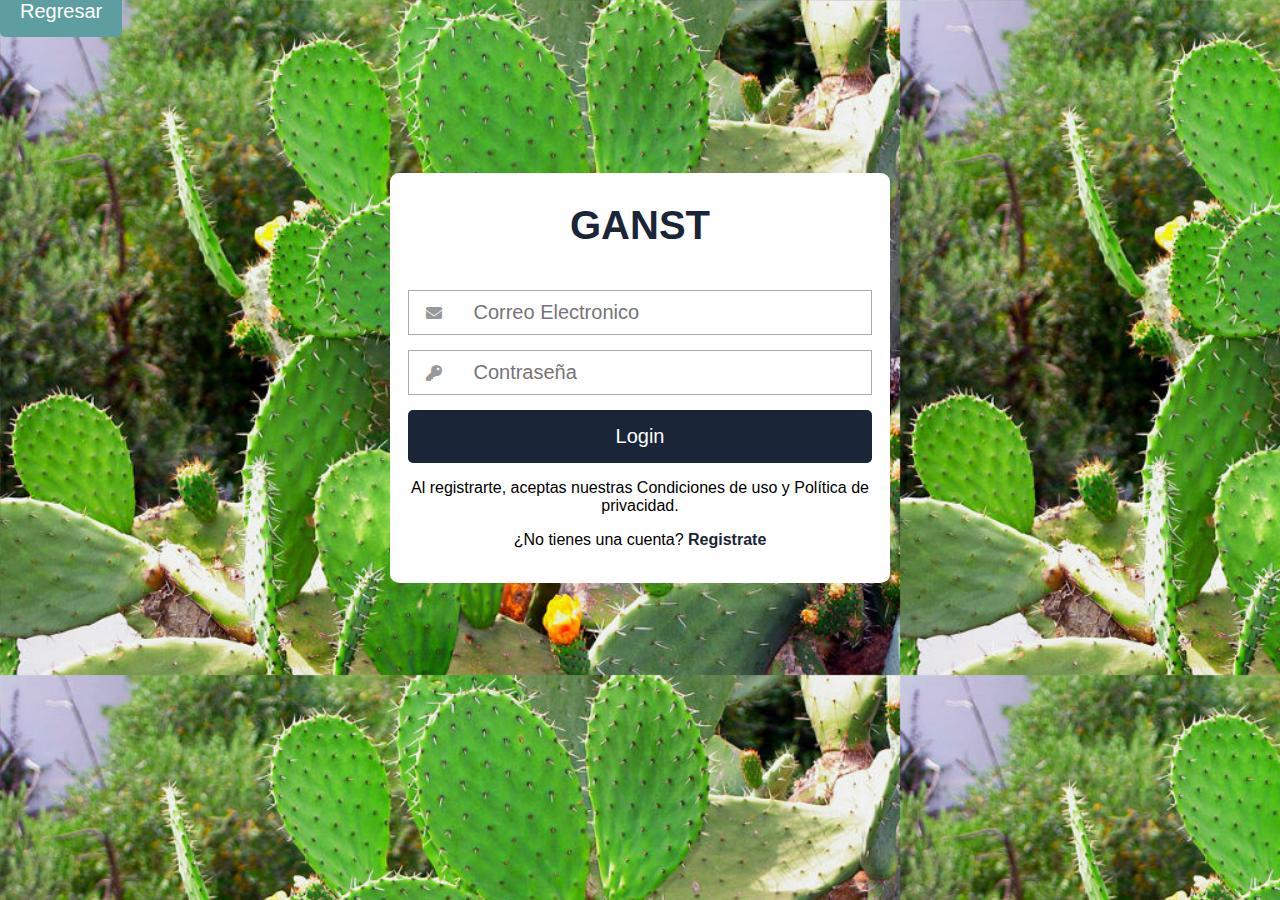
<file: login responsive/loginvista.html>
<!DOCTYPE html>
<html lang="es">
<head>
	<meta charset="UTF-8">
	<title></title> 
	<meta name="viewport" content="width=device-width, user-scalable=yes, initial-scale=1.0, maximum-scale=3.0, minimum-scale=1.0">
 <link rel="stylesheet" href="https://use.fontawesome.com/releases/v5.6.3/css/all.css" >
	<link rel="stylesheet" href="estilos.css">
	

</head>  
<body>
    <a href="../index.html" class="button" style="text-decoration: none;"> Regresar</a>
    <form class="formulario">
    
    <h1>GANST</h1>
     <div class="contenedor">
     
     
         
         <div class="input-contenedor">
         <i class="fas fa-envelope icon"></i>
         <input type="text" placeholder="Correo Electronico">
         
         </div>
         
         <div class="input-contenedor">
        <i class="fas fa-key icon"></i>
         <input type="password" placeholder="Contraseña">
         
         </div>
         <input type="submit" value="Login" class="button">
         <p>Al registrarte, aceptas nuestras Condiciones de uso y Política de privacidad.</p>
         <p>¿No tienes una cuenta? <a class="link" href="registrarvista.html">Registrate </a></p>
     </div>
    </form>
</body>
</html>
</file>
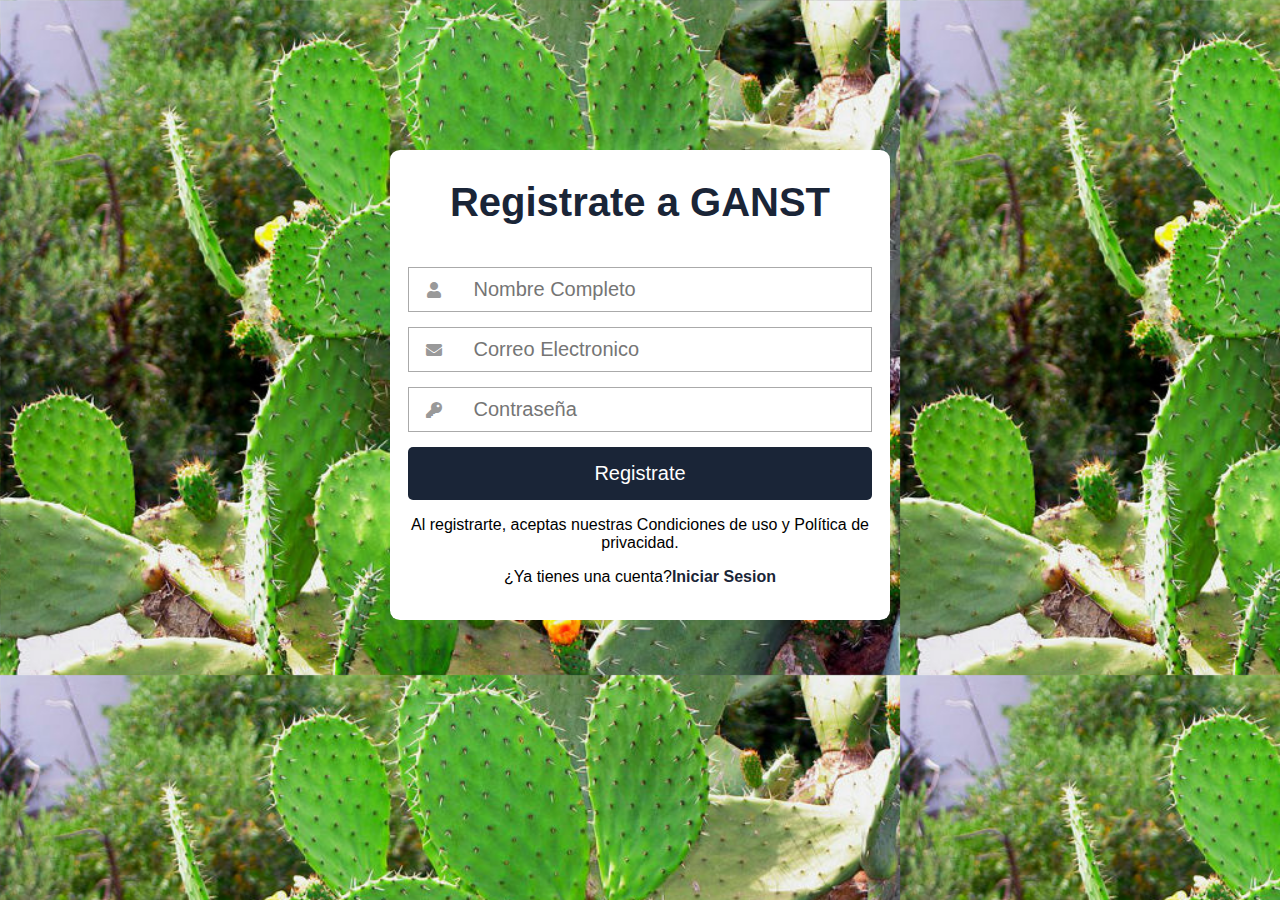
<file: login responsive/registrarvista.html>
<!DOCTYPE html>
<html lang="es">
<head>
	<meta charset="UTF-8">
	<title></title> 
	<meta name="viewport" content="width=device-width, user-scalable=yes, initial-scale=1.0, maximum-scale=3.0, minimum-scale=1.0">
 <link rel="stylesheet" href="https://use.fontawesome.com/releases/v5.6.3/css/all.css" >
	<link rel="stylesheet" href="estilos.css">
	

</head>  
<body>
 <form class="formulario">
    
    <h1>Registrate a GANST</h1>
     <div class="contenedor">
     
     <div class="input-contenedor">
         <i class="fas fa-user icon"></i>
         <input type="text" placeholder="Nombre Completo">
         
         </div>
         
         <div class="input-contenedor">
         <i class="fas fa-envelope icon"></i>
         <input type="text" placeholder="Correo Electronico">
         
         </div>
         
         <div class="input-contenedor">
        <i class="fas fa-key icon"></i>
         <input type="password" placeholder="Contraseña">
         
         </div>
         <input type="submit" value="Registrate" class="button">
         <p>Al registrarte, aceptas nuestras Condiciones de uso y Política de privacidad.</p>
         <p>¿Ya tienes una cuenta?<a class="link" href="loginvista.html">Iniciar Sesion</a></p>
     </div>
    </form>
</body>
</html>
</file>
<file: assets/css/noscript.css>
/*
	Spectral by HTML5 UP
	html5up.net | @ajlkn
	Free for personal and commercial use under the CCA 3.0 license (html5up.net/license)
*/

/* Banner */

	body.is-preload #banner h2 {
		-moz-transform: none;
		-webkit-transform: none;
		-ms-transform: none;
		transform: none;
		opacity: 1;
	}

		body.is-preload #banner h2:before, body.is-preload #banner h2:after {
			width: 100%;
		}

	body.is-preload #banner .more {
		-moz-transform: none;
		-webkit-transform: none;
		-ms-transform: none;
		transform: none;
		opacity: 1;
	}

	body.is-preload #banner:after {
		opacity: 0;
	}
</file>
<file: login responsive/estilos.css>
body {
    font-family: Arial, Helvetica, sans-serif;
    margin: 0;
   background: url(..//images/nopal.jpg);
    background-size: 900px;
    background-attachment: fixed;
}
* {
    box-sizing: border-box;
}
.contenedor{
    width: 100%;
    padding: 15px;
}
.formulario{
    background: #fff;
    margin-top: 150px;
    padding: 3px;
}
h1{
    text-align: center;
    color: #1a2537;
    font-size: 40px;
}
input[type="text"],
input[type="password"]{
    font-size: 20px;
    width: 82%;
    padding: 10px;
    border: none;
}
.input-contenedor{
    margin-bottom: 15px;
    border: 1px solid #aaa;
}
.icon{
    min-width: 50px;
    text-align: center;
    color: #999;
}
.button{
    border: none;
    width: 100%;
    color: white;
    font-size: 20px;
    background:  #1a2537;
    padding: 15px 20px;
    border-radius: 5px;
    cursor: pointer;
}
.button:hover{
    background: cadetblue;
}
p{
    text-align: center;
}
.link{
    text-decoration: none;
      color: #1a2537;
    font-weight: 600;
}
.link:hover{
     color: cadetblue;
}
@media(min-width:768px)
{
    .formulario{
        margin: auto;
        width: 500px;
        margin-top: 150px;
        border-radius: 2%;
    }
}
</file>
<file: assets/css/main.css>
@import url(fontawesome-all.min.css);
@import url("https://fonts.googleapis.com/css?family=Open+Sans:400,400italic,600,600italic,800,800italic");

/*
	Spectral by HTML5 UP
	html5up.net | @ajlkn
	Free for personal and commercial use under the CCA 3.0 license (html5up.net/license)
*/

html, body, div, span, applet, object,
iframe, h1, h2, h3, h4, h5, h6, p, blockquote,
pre, a, abbr, acronym, address, big, cite,
code, del, dfn, em, img, ins, kbd, q, s, samp,
small, strike, strong, sub, sup, tt, var, b,
u, i, center, dl, dt, dd, ol, ul, li, fieldset,
form, label, legend, table, caption, tbody,
tfoot, thead, tr, th, td, article, aside,
canvas, details, embed, figure, figcaption,
footer, header, hgroup, menu, nav, output, ruby,
section, summary, time, mark, audio, video {
	margin: 0;
	padding: 0;
	border: 0;
	font-size: 100%;
	font: inherit;
	vertical-align: baseline;}

article, aside, details, figcaption, figure,
footer, header, hgroup, menu, nav, section {
	display: block;}

body {
	line-height: 1;
}

ol, ul {
	list-style: none;
}

blockquote, q {
	quotes: none;
}

	blockquote:before, blockquote:after, q:before, q:after {
		content: '';
		content: none;
	}

table {
	border-collapse: collapse;
	border-spacing: 0;
}

body {
	-webkit-text-size-adjust: none;
}

mark {
	background-color: transparent;
	color: inherit;
}

input::-moz-focus-inner {
	border: 0;
	padding: 0;
}

input, select, textarea {
	-moz-appearance: none;
	-webkit-appearance: none;
	-ms-appearance: none;
	appearance: none;
}

/* Basic */

	@-ms-viewport {
		width: device-width;
	}

	html {
		box-sizing: border-box;
	}

	*, *:before, *:after {
		box-sizing: inherit;
	}

	body {
		background: #2e3842;
	}

		body.is-preload *, body.is-preload *:before, body.is-preload *:after {
			-moz-animation: none !important;
			-webkit-animation: none !important;
			-ms-animation: none !important;
			animation: none !important;
			-moz-transition: none !important;
			-webkit-transition: none !important;
			-ms-transition: none !important;
			transition: none !important;
		}

	body, input, select, textarea {
		color: #fff;
		font-family: "Open Sans", Helvetica, sans-serif;
		font-size: 15pt;
		font-weight: 400;
		letter-spacing: 0.075em;
		line-height: 1.65em;
	}

		@media screen and (max-width: 1680px) {

			body, input, select, textarea {
				font-size: 13pt;
			}

		}

		@media screen and (max-width: 1280px) {

			body, input, select, textarea {
				font-size: 12pt;
			}

		}

		@media screen and (max-width: 736px) {

			body, input, select, textarea {
				font-size: 11pt;
				letter-spacing: 0.0375em;
			}

		}

	a {
		-moz-transition: color 0.2s ease, border-bottom-color 0.2s ease;
		-webkit-transition: color 0.2s ease, border-bottom-color 0.2s ease;
		-ms-transition: color 0.2s ease, border-bottom-color 0.2s ease;
		transition: color 0.2s ease, border-bottom-color 0.2s ease;
		border-bottom: dotted 1px;
		color: inherit;
		text-decoration: none;
	}

		a:hover {
			border-bottom-color: transparent;
		}

	strong, b {
		color: #fff;
		font-weight: 600;
	}

	em, i {
		font-style: italic;
	}

	p {
		margin: 0 0 2em 0;
	}

	h1, h2, h3, h4, h5, h6 {
		color: #fff;
		font-weight: 800;
		letter-spacing: 0.225em;
		line-height: 1em;
		margin: 0 0 1em 0;
		text-transform: uppercase;
	}

		h1 a, h2 a, h3 a, h4 a, h5 a, h6 a {
			color: inherit;
			text-decoration: none;
		}

	h2 {
		font-size: 1.35em;
		line-height: 1.75em;
	}

		@media screen and (max-width: 736px) {

			h2 {
				font-size: 1.1em;
				line-height: 1.65em;
			}

		}

	h3 {
		font-size: 1.15em;
		line-height: 1.75em;
	}

		@media screen and (max-width: 736px) {

			h3 {
				font-size: 1em;
				line-height: 1.65em;
			}

		}

	h4 {
		font-size: 1em;
		line-height: 1.5em;
	}

	h5 {
		font-size: 0.8em;
		line-height: 1.5em;
	}

	h6 {
		font-size: 0.7em;
		line-height: 1.5em;
	}

	sub {
		font-size: 0.8em;
		position: relative;
		top: 0.5em;
	}

	sup {
		font-size: 0.8em;
		position: relative;
		top: -0.5em;
	}

	hr {
		border: 0;
		border-bottom: solid 2px #fff;
		margin: 3em 0;
	}

		hr.major {
			margin: 4.5em 0;
		}

	blockquote {
		border-left: solid 4px #fff;
		font-style: italic;
		margin: 0 0 2em 0;
		padding: 0.5em 0 0.5em 2em;
	}

	code {
		background: rgba(144, 144, 144, 0.25);
		border-radius: 3px;
		font-family: "Courier New", monospace;
		font-size: 0.9em;
		letter-spacing: 0;
		margin: 0 0.25em;
		padding: 0.25em 0.65em;
	}

	pre {
		-webkit-overflow-scrolling: touch;
		font-family: "Courier New", monospace;
		font-size: 0.9em;
		margin: 0 0 2em 0;
	}

		pre code {
			display: block;
			line-height: 1.75em;
			padding: 1em 1.5em;
			overflow-x: auto;
		}

	.align-left {
		text-align: left;
	}

	.align-center {
		text-align: center;
	}

	.align-right {
		text-align: right;
	}

/* Row */

	.row {
		display: flex;
		flex-wrap: wrap;
		box-sizing: border-box;
		align-items: stretch;
	}

		.row > * {
			box-sizing: border-box;
		}

		.row.gtr-uniform > * > :last-child {
			margin-bottom: 0;
		}

		.row.aln-left {
			justify-content: flex-start;
		}

		.row.aln-center {
			justify-content: center;
		}

		.row.aln-right {
			justify-content: flex-end;
		}

		.row.aln-top {
			align-items: flex-start;
		}

		.row.aln-middle {
			align-items: center;
		}

		.row.aln-bottom {
			align-items: flex-end;
		}

		.row > .imp {
			order: -1;
		}

		.row > .col-1 {
			width: 8.33333%;
		}

		.row > .off-1 {
			margin-left: 8.33333%;
		}

		.row > .col-2 {
			width: 16.66667%;
		}

		.row > .off-2 {
			margin-left: 16.66667%;
		}

		.row > .col-3 {
			width: 25%;
		}

		.row > .off-3 {
			margin-left: 25%;
		}

		.row > .col-4 {
			width: 33.33333%;
		}

		.row > .off-4 {
			margin-left: 33.33333%;
		}

		.row > .col-5 {
			width: 41.66667%;
		}

		.row > .off-5 {
			margin-left: 41.66667%;
		}

		.row > .col-6 {
			width: 50%;
		}

		.row > .off-6 {
			margin-left: 50%;
		}

		.row > .col-7 {
			width: 58.33333%;
		}

		.row > .off-7 {
			margin-left: 58.33333%;
		}

		.row > .col-8 {
			width: 66.66667%;
		}

		.row > .off-8 {
			margin-left: 66.66667%;
		}

		.row > .col-9 {
			width: 75%;
		}

		.row > .off-9 {
			margin-left: 75%;
		}

		.row > .col-10 {
			width: 83.33333%;
		}

		.row > .off-10 {
			margin-left: 83.33333%;
		}

		.row > .col-11 {
			width: 91.66667%;
		}

		.row > .off-11 {
			margin-left: 91.66667%;
		}

		.row > .col-12 {
			width: 100%;
		}

		.row > .off-12 {
			margin-left: 100%;
		}

		.row.gtr-0 {
			margin-top: 0;
			margin-left: 0em;
		}

			.row.gtr-0 > * {
				padding: 0 0 0 0em;
			}

			.row.gtr-0.gtr-uniform {
				margin-top: 0em;
			}

				.row.gtr-0.gtr-uniform > * {
					padding-top: 0em;
				}

		.row.gtr-25 {
			margin-top: 0;
			margin-left: -0.375em;
		}

			.row.gtr-25 > * {
				padding: 0 0 0 0.375em;
			}

			.row.gtr-25.gtr-uniform {
				margin-top: -0.375em;
			}

				.row.gtr-25.gtr-uniform > * {
					padding-top: 0.375em;
				}

		.row.gtr-50 {
			margin-top: 0;
			margin-left: -0.75em;
		}

			.row.gtr-50 > * {
				padding: 0 0 0 0.75em;
			}

			.row.gtr-50.gtr-uniform {
				margin-top: -0.75em;
			}

				.row.gtr-50.gtr-uniform > * {
					padding-top: 0.75em;
				}

		.row {
			margin-top: 0;
			margin-left: -1.5em;
		}

			.row > * {
				padding: 0 0 0 1.5em;
			}

			.row.gtr-uniform {
				margin-top: -1.5em;
			}

				.row.gtr-uniform > * {
					padding-top: 1.5em;
				}

		.row.gtr-150 {
			margin-top: 0;
			margin-left: -2.25em;
		}

			.row.gtr-150 > * {
				padding: 0 0 0 2.25em;
			}

			.row.gtr-150.gtr-uniform {
				margin-top: -2.25em;
			}

				.row.gtr-150.gtr-uniform > * {
					padding-top: 2.25em;
				}

		.row.gtr-200 {
			margin-top: 0;
			margin-left: -3em;
		}

			.row.gtr-200 > * {
				padding: 0 0 0 3em;
			}

			.row.gtr-200.gtr-uniform {
				margin-top: -3em;
			}

				.row.gtr-200.gtr-uniform > * {
					padding-top: 3em;
				}

		@media screen and (max-width: 1680px) {

			.row {
				display: flex;
				flex-wrap: wrap;
				box-sizing: border-box;
				align-items: stretch;
			}

				.row > * {
					box-sizing: border-box;
				}

				.row.gtr-uniform > * > :last-child {
					margin-bottom: 0;
				}

				.row.aln-left {
					justify-content: flex-start;
				}

				.row.aln-center {
					justify-content: center;
				}

				.row.aln-right {
					justify-content: flex-end;
				}

				.row.aln-top {
					align-items: flex-start;
				}

				.row.aln-middle {
					align-items: center;
				}

				.row.aln-bottom {
					align-items: flex-end;
				}

				.row > .imp-xlarge {
					order: -1;
				}

				.row > .col-1-xlarge {
					width: 8.33333%;
				}

				.row > .off-1-xlarge {
					margin-left: 8.33333%;
				}

				.row > .col-2-xlarge {
					width: 16.66667%;
				}

				.row > .off-2-xlarge {
					margin-left: 16.66667%;
				}

				.row > .col-3-xlarge {
					width: 25%;
				}

				.row > .off-3-xlarge {
					margin-left: 25%;
				}

				.row > .col-4-xlarge {
					width: 33.33333%;
				}

				.row > .off-4-xlarge {
					margin-left: 33.33333%;
				}

				.row > .col-5-xlarge {
					width: 41.66667%;
				}

				.row > .off-5-xlarge {
					margin-left: 41.66667%;
				}

				.row > .col-6-xlarge {
					width: 50%;
				}

				.row > .off-6-xlarge {
					margin-left: 50%;
				}

				.row > .col-7-xlarge {
					width: 58.33333%;
				}

				.row > .off-7-xlarge {
					margin-left: 58.33333%;
				}

				.row > .col-8-xlarge {
					width: 66.66667%;
				}

				.row > .off-8-xlarge {
					margin-left: 66.66667%;
				}

				.row > .col-9-xlarge {
					width: 75%;
				}

				.row > .off-9-xlarge {
					margin-left: 75%;
				}

				.row > .col-10-xlarge {
					width: 83.33333%;
				}

				.row > .off-10-xlarge {
					margin-left: 83.33333%;
				}

				.row > .col-11-xlarge {
					width: 91.66667%;
				}

				.row > .off-11-xlarge {
					margin-left: 91.66667%;
				}

				.row > .col-12-xlarge {
					width: 100%;
				}

				.row > .off-12-xlarge {
					margin-left: 100%;
				}

				.row.gtr-0 {
					margin-top: 0;
					margin-left: 0em;
				}

					.row.gtr-0 > * {
						padding: 0 0 0 0em;
					}

					.row.gtr-0.gtr-uniform {
						margin-top: 0em;
					}

						.row.gtr-0.gtr-uniform > * {
							padding-top: 0em;
						}

				.row.gtr-25 {
					margin-top: 0;
					margin-left: -0.375em;
				}

					.row.gtr-25 > * {
						padding: 0 0 0 0.375em;
					}

					.row.gtr-25.gtr-uniform {
						margin-top: -0.375em;
					}

						.row.gtr-25.gtr-uniform > * {
							padding-top: 0.375em;
						}

				.row.gtr-50 {
					margin-top: 0;
					margin-left: -0.75em;
				}

					.row.gtr-50 > * {
						padding: 0 0 0 0.75em;
					}

					.row.gtr-50.gtr-uniform {
						margin-top: -0.75em;
					}

						.row.gtr-50.gtr-uniform > * {
							padding-top: 0.75em;
						}

				.row {
					margin-top: 0;
					margin-left: -1.5em;
				}

					.row > * {
						padding: 0 0 0 1.5em;
					}

					.row.gtr-uniform {
						margin-top: -1.5em;
					}

						.row.gtr-uniform > * {
							padding-top: 1.5em;
						}

				.row.gtr-150 {
					margin-top: 0;
					margin-left: -2.25em;
				}

					.row.gtr-150 > * {
						padding: 0 0 0 2.25em;
					}

					.row.gtr-150.gtr-uniform {
						margin-top: -2.25em;
					}

						.row.gtr-150.gtr-uniform > * {
							padding-top: 2.25em;
						}

				.row.gtr-200 {
					margin-top: 0;
					margin-left: -3em;
				}

					.row.gtr-200 > * {
						padding: 0 0 0 3em;
					}

					.row.gtr-200.gtr-uniform {
						margin-top: -3em;
					}

						.row.gtr-200.gtr-uniform > * {
							padding-top: 3em;
						}

		}

		@media screen and (max-width: 1280px) {

			.row {
				display: flex;
				flex-wrap: wrap;
				box-sizing: border-box;
				align-items: stretch;
			}

				.row > * {
					box-sizing: border-box;
				}

				.row.gtr-uniform > * > :last-child {
					margin-bottom: 0;
				}

				.row.aln-left {
					justify-content: flex-start;
				}

				.row.aln-center {
					justify-content: center;
				}

				.row.aln-right {
					justify-content: flex-end;
				}

				.row.aln-top {
					align-items: flex-start;
				}

				.row.aln-middle {
					align-items: center;
				}

				.row.aln-bottom {
					align-items: flex-end;
				}

				.row > .imp-large {
					order: -1;
				}

				.row > .col-1-large {
					width: 8.33333%;
				}

				.row > .off-1-large {
					margin-left: 8.33333%;
				}

				.row > .col-2-large {
					width: 16.66667%;
				}

				.row > .off-2-large {
					margin-left: 16.66667%;
				}

				.row > .col-3-large {
					width: 25%;
				}

				.row > .off-3-large {
					margin-left: 25%;
				}

				.row > .col-4-large {
					width: 33.33333%;
				}

				.row > .off-4-large {
					margin-left: 33.33333%;
				}

				.row > .col-5-large {
					width: 41.66667%;
				}

				.row > .off-5-large {
					margin-left: 41.66667%;
				}

				.row > .col-6-large {
					width: 50%;
				}

				.row > .off-6-large {
					margin-left: 50%;
				}

				.row > .col-7-large {
					width: 58.33333%;
				}

				.row > .off-7-large {
					margin-left: 58.33333%;
				}

				.row > .col-8-large {
					width: 66.66667%;
				}

				.row > .off-8-large {
					margin-left: 66.66667%;
				}

				.row > .col-9-large {
					width: 75%;
				}

				.row > .off-9-large {
					margin-left: 75%;
				}

				.row > .col-10-large {
					width: 83.33333%;
				}

				.row > .off-10-large {
					margin-left: 83.33333%;
				}

				.row > .col-11-large {
					width: 91.66667%;
				}

				.row > .off-11-large {
					margin-left: 91.66667%;
				}

				.row > .col-12-large {
					width: 100%;
				}

				.row > .off-12-large {
					margin-left: 100%;
				}

				.row.gtr-0 {
					margin-top: 0;
					margin-left: 0em;
				}

					.row.gtr-0 > * {
						padding: 0 0 0 0em;
					}

					.row.gtr-0.gtr-uniform {
						margin-top: 0em;
					}

						.row.gtr-0.gtr-uniform > * {
							padding-top: 0em;
						}

				.row.gtr-25 {
					margin-top: 0;
					margin-left: -0.375em;
				}

					.row.gtr-25 > * {
						padding: 0 0 0 0.375em;
					}

					.row.gtr-25.gtr-uniform {
						margin-top: -0.375em;
					}

						.row.gtr-25.gtr-uniform > * {
							padding-top: 0.375em;
						}

				.row.gtr-50 {
					margin-top: 0;
					margin-left: -0.75em;
				}

					.row.gtr-50 > * {
						padding: 0 0 0 0.75em;
					}

					.row.gtr-50.gtr-uniform {
						margin-top: -0.75em;
					}

						.row.gtr-50.gtr-uniform > * {
							padding-top: 0.75em;
						}

				.row {
					margin-top: 0;
					margin-left: -1.5em;
				}

					.row > * {
						padding: 0 0 0 1.5em;
					}

					.row.gtr-uniform {
						margin-top: -1.5em;
					}

						.row.gtr-uniform > * {
							padding-top: 1.5em;
						}

				.row.gtr-150 {
					margin-top: 0;
					margin-left: -2.25em;
				}

					.row.gtr-150 > * {
						padding: 0 0 0 2.25em;
					}

					.row.gtr-150.gtr-uniform {
						margin-top: -2.25em;
					}

						.row.gtr-150.gtr-uniform > * {
							padding-top: 2.25em;
						}

				.row.gtr-200 {
					margin-top: 0;
					margin-left: -3em;
				}

					.row.gtr-200 > * {
						padding: 0 0 0 3em;
					}

					.row.gtr-200.gtr-uniform {
						margin-top: -3em;
					}

						.row.gtr-200.gtr-uniform > * {
							padding-top: 3em;
						}

		}

		@media screen and (max-width: 980px) {

			.row {
				display: flex;
				flex-wrap: wrap;
				box-sizing: border-box;
				align-items: stretch;
			}

				.row > * {
					box-sizing: border-box;
				}

				.row.gtr-uniform > * > :last-child {
					margin-bottom: 0;
				}

				.row.aln-left {
					justify-content: flex-start;
				}

				.row.aln-center {
					justify-content: center;
				}

				.row.aln-right {
					justify-content: flex-end;
				}

				.row.aln-top {
					align-items: flex-start;
				}

				.row.aln-middle {
					align-items: center;
				}

				.row.aln-bottom {
					align-items: flex-end;
				}

				.row > .imp-medium {
					order: -1;
				}

				.row > .col-1-medium {
					width: 8.33333%;
				}

				.row > .off-1-medium {
					margin-left: 8.33333%;
				}

				.row > .col-2-medium {
					width: 16.66667%;
				}

				.row > .off-2-medium {
					margin-left: 16.66667%;
				}

				.row > .col-3-medium {
					width: 25%;
				}

				.row > .off-3-medium {
					margin-left: 25%;
				}

				.row > .col-4-medium {
					width: 33.33333%;
				}

				.row > .off-4-medium {
					margin-left: 33.33333%;
				}

				.row > .col-5-medium {
					width: 41.66667%;
				}

				.row > .off-5-medium {
					margin-left: 41.66667%;
				}

				.row > .col-6-medium {
					width: 50%;
				}

				.row > .off-6-medium {
					margin-left: 50%;
				}

				.row > .col-7-medium {
					width: 58.33333%;
				}

				.row > .off-7-medium {
					margin-left: 58.33333%;
				}

				.row > .col-8-medium {
					width: 66.66667%;
				}

				.row > .off-8-medium {
					margin-left: 66.66667%;
				}

				.row > .col-9-medium {
					width: 75%;
				}

				.row > .off-9-medium {
					margin-left: 75%;
				}

				.row > .col-10-medium {
					width: 83.33333%;
				}

				.row > .off-10-medium {
					margin-left: 83.33333%;
				}

				.row > .col-11-medium {
					width: 91.66667%;
				}

				.row > .off-11-medium {
					margin-left: 91.66667%;
				}

				.row > .col-12-medium {
					width: 100%;
				}

				.row > .off-12-medium {
					margin-left: 100%;
				}

				.row.gtr-0 {
					margin-top: 0;
					margin-left: 0em;
				}

					.row.gtr-0 > * {
						padding: 0 0 0 0em;
					}

					.row.gtr-0.gtr-uniform {
						margin-top: 0em;
					}

						.row.gtr-0.gtr-uniform > * {
							padding-top: 0em;
						}

				.row.gtr-25 {
					margin-top: 0;
					margin-left: -0.375em;
				}

					.row.gtr-25 > * {
						padding: 0 0 0 0.375em;
					}

					.row.gtr-25.gtr-uniform {
						margin-top: -0.375em;
					}

						.row.gtr-25.gtr-uniform > * {
							padding-top: 0.375em;
						}

				.row.gtr-50 {
					margin-top: 0;
					margin-left: -0.75em;
				}

					.row.gtr-50 > * {
						padding: 0 0 0 0.75em;
					}

					.row.gtr-50.gtr-uniform {
						margin-top: -0.75em;
					}

						.row.gtr-50.gtr-uniform > * {
							padding-top: 0.75em;
						}

				.row {
					margin-top: 0;
					margin-left: -1.5em;
				}

					.row > * {
						padding: 0 0 0 1.5em;
					}

					.row.gtr-uniform {
						margin-top: -1.5em;
					}

						.row.gtr-uniform > * {
							padding-top: 1.5em;
						}

				.row.gtr-150 {
					margin-top: 0;
					margin-left: -2.25em;
				}

					.row.gtr-150 > * {
						padding: 0 0 0 2.25em;
					}

					.row.gtr-150.gtr-uniform {
						margin-top: -2.25em;
					}

						.row.gtr-150.gtr-uniform > * {
							padding-top: 2.25em;
						}

				.row.gtr-200 {
					margin-top: 0;
					margin-left: -3em;
				}

					.row.gtr-200 > * {
						padding: 0 0 0 3em;
					}

					.row.gtr-200.gtr-uniform {
						margin-top: -3em;
					}

						.row.gtr-200.gtr-uniform > * {
							padding-top: 3em;
						}

		}

		@media screen and (max-width: 736px) {

			.row {
				display: flex;
				flex-wrap: wrap;
				box-sizing: border-box;
				align-items: stretch;
			}

				.row > * {
					box-sizing: border-box;
				}

				.row.gtr-uniform > * > :last-child {
					margin-bottom: 0;
				}

				.row.aln-left {
					justify-content: flex-start;
				}

				.row.aln-center {
					justify-content: center;
				}

				.row.aln-right {
					justify-content: flex-end;
				}

				.row.aln-top {
					align-items: flex-start;
				}

				.row.aln-middle {
					align-items: center;
				}

				.row.aln-bottom {
					align-items: flex-end;
				}

				.row > .imp-small {
					order: -1;
				}

				.row > .col-1-small {
					width: 8.33333%;
				}

				.row > .off-1-small {
					margin-left: 8.33333%;
				}

				.row > .col-2-small {
					width: 16.66667%;
				}

				.row > .off-2-small {
					margin-left: 16.66667%;
				}

				.row > .col-3-small {
					width: 25%;
				}

				.row > .off-3-small {
					margin-left: 25%;
				}

				.row > .col-4-small {
					width: 33.33333%;
				}

				.row > .off-4-small {
					margin-left: 33.33333%;
				}

				.row > .col-5-small {
					width: 41.66667%;
				}

				.row > .off-5-small {
					margin-left: 41.66667%;
				}

				.row > .col-6-small {
					width: 50%;
				}

				.row > .off-6-small {
					margin-left: 50%;
				}

				.row > .col-7-small {
					width: 58.33333%;
				}

				.row > .off-7-small {
					margin-left: 58.33333%;
				}

				.row > .col-8-small {
					width: 66.66667%;
				}

				.row > .off-8-small {
					margin-left: 66.66667%;
				}

				.row > .col-9-small {
					width: 75%;
				}

				.row > .off-9-small {
					margin-left: 75%;
				}

				.row > .col-10-small {
					width: 83.33333%;
				}

				.row > .off-10-small {
					margin-left: 83.33333%;
				}

				.row > .col-11-small {
					width: 91.66667%;
				}

				.row > .off-11-small {
					margin-left: 91.66667%;
				}

				.row > .col-12-small {
					width: 100%;
				}

				.row > .off-12-small {
					margin-left: 100%;
				}

				.row.gtr-0 {
					margin-top: 0;
					margin-left: 0em;
				}

					.row.gtr-0 > * {
						padding: 0 0 0 0em;
					}

					.row.gtr-0.gtr-uniform {
						margin-top: 0em;
					}

						.row.gtr-0.gtr-uniform > * {
							padding-top: 0em;
						}

				.row.gtr-25 {
					margin-top: 0;
					margin-left: -0.375em;
				}

					.row.gtr-25 > * {
						padding: 0 0 0 0.375em;
					}

					.row.gtr-25.gtr-uniform {
						margin-top: -0.375em;
					}

						.row.gtr-25.gtr-uniform > * {
							padding-top: 0.375em;
						}

				.row.gtr-50 {
					margin-top: 0;
					margin-left: -0.75em;
				}

					.row.gtr-50 > * {
						padding: 0 0 0 0.75em;
					}

					.row.gtr-50.gtr-uniform {
						margin-top: -0.75em;
					}

						.row.gtr-50.gtr-uniform > * {
							padding-top: 0.75em;
						}

				.row {
					margin-top: 0;
					margin-left: -1.5em;
				}

					.row > * {
						padding: 0 0 0 1.5em;
					}

					.row.gtr-uniform {
						margin-top: -1.5em;
					}

						.row.gtr-uniform > * {
							padding-top: 1.5em;
						}

				.row.gtr-150 {
					margin-top: 0;
					margin-left: -2.25em;
				}

					.row.gtr-150 > * {
						padding: 0 0 0 2.25em;
					}

					.row.gtr-150.gtr-uniform {
						margin-top: -2.25em;
					}

						.row.gtr-150.gtr-uniform > * {
							padding-top: 2.25em;
						}

				.row.gtr-200 {
					margin-top: 0;
					margin-left: -3em;
				}

					.row.gtr-200 > * {
						padding: 0 0 0 3em;
					}

					.row.gtr-200.gtr-uniform {
						margin-top: -3em;
					}

						.row.gtr-200.gtr-uniform > * {
							padding-top: 3em;
						}

		}

		@media screen and (max-width: 480px) {

			.row {
				display: flex;
				flex-wrap: wrap;
				box-sizing: border-box;
				align-items: stretch;
			}

				.row > * {
					box-sizing: border-box;
				}

				.row.gtr-uniform > * > :last-child {
					margin-bottom: 0;
				}

				.row.aln-left {
					justify-content: flex-start;
				}

				.row.aln-center {
					justify-content: center;
				}

				.row.aln-right {
					justify-content: flex-end;
				}

				.row.aln-top {
					align-items: flex-start;
				}

				.row.aln-middle {
					align-items: center;
				}

				.row.aln-bottom {
					align-items: flex-end;
				}

				.row > .imp-xsmall {
					order: -1;
				}

				.row > .col-1-xsmall {
					width: 8.33333%;
				}

				.row > .off-1-xsmall {
					margin-left: 8.33333%;
				}

				.row > .col-2-xsmall {
					width: 16.66667%;
				}

				.row > .off-2-xsmall {
					margin-left: 16.66667%;
				}

				.row > .col-3-xsmall {
					width: 25%;
				}

				.row > .off-3-xsmall {
					margin-left: 25%;
				}

				.row > .col-4-xsmall {
					width: 33.33333%;
				}

				.row > .off-4-xsmall {
					margin-left: 33.33333%;
				}

				.row > .col-5-xsmall {
					width: 41.66667%;
				}

				.row > .off-5-xsmall {
					margin-left: 41.66667%;
				}

				.row > .col-6-xsmall {
					width: 50%;
				}

				.row > .off-6-xsmall {
					margin-left: 50%;
				}

				.row > .col-7-xsmall {
					width: 58.33333%;
				}

				.row > .off-7-xsmall {
					margin-left: 58.33333%;
				}

				.row > .col-8-xsmall {
					width: 66.66667%;
				}

				.row > .off-8-xsmall {
					margin-left: 66.66667%;
				}

				.row > .col-9-xsmall {
					width: 75%;
				}

				.row > .off-9-xsmall {
					margin-left: 75%;
				}

				.row > .col-10-xsmall {
					width: 83.33333%;
				}

				.row > .off-10-xsmall {
					margin-left: 83.33333%;
				}

				.row > .col-11-xsmall {
					width: 91.66667%;
				}

				.row > .off-11-xsmall {
					margin-left: 91.66667%;
				}

				.row > .col-12-xsmall {
					width: 100%;
				}

				.row > .off-12-xsmall {
					margin-left: 100%;
				}

				.row.gtr-0 {
					margin-top: 0;
					margin-left: 0em;
				}

					.row.gtr-0 > * {
						padding: 0 0 0 0em;
					}

					.row.gtr-0.gtr-uniform {
						margin-top: 0em;
					}

						.row.gtr-0.gtr-uniform > * {
							padding-top: 0em;
						}

				.row.gtr-25 {
					margin-top: 0;
					margin-left: -0.375em;
				}

					.row.gtr-25 > * {
						padding: 0 0 0 0.375em;
					}

					.row.gtr-25.gtr-uniform {
						margin-top: -0.375em;
					}

						.row.gtr-25.gtr-uniform > * {
							padding-top: 0.375em;
						}

				.row.gtr-50 {
					margin-top: 0;
					margin-left: -0.75em;
				}

					.row.gtr-50 > * {
						padding: 0 0 0 0.75em;
					}

					.row.gtr-50.gtr-uniform {
						margin-top: -0.75em;
					}

						.row.gtr-50.gtr-uniform > * {
							padding-top: 0.75em;
						}

				.row {
					margin-top: 0;
					margin-left: -1.5em;
				}

					.row > * {
						padding: 0 0 0 1.5em;
					}

					.row.gtr-uniform {
						margin-top: -1.5em;
					}

						.row.gtr-uniform > * {
							padding-top: 1.5em;
						}

				.row.gtr-150 {
					margin-top: 0;
					margin-left: -2.25em;
				}

					.row.gtr-150 > * {
						padding: 0 0 0 2.25em;
					}

					.row.gtr-150.gtr-uniform {
						margin-top: -2.25em;
					}

						.row.gtr-150.gtr-uniform > * {
							padding-top: 2.25em;
						}

				.row.gtr-200 {
					margin-top: 0;
					margin-left: -3em;
				}

					.row.gtr-200 > * {
						padding: 0 0 0 3em;
					}

					.row.gtr-200.gtr-uniform {
						margin-top: -3em;
					}

						.row.gtr-200.gtr-uniform > * {
							padding-top: 3em;
						}

		}

/* Section/Article */

	section.special, article.special {
		text-align: center;
	}

	header p {
		color: rgba(255, 255, 255, 0.5);
		position: relative;
		top: -0.25em;
	}

	header h3 + p {
		font-size: 1.1em;
	}

	header h4 + p,
	header h5 + p,
	header h6 + p {
		font-size: 0.9em;
	}

	header.major {
		margin: 0 0 3.5em 0;
	}

		header.major h2, header.major h3, header.major h4, header.major h5, header.major h6 {
			border-bottom: solid 2px #fff;
			display: inline-block;
			padding-bottom: 1em;
			position: relative;
		}

			header.major h2:after, header.major h3:after, header.major h4:after, header.major h5:after, header.major h6:after {
				content: '';
				display: block;
				height: 1px;
			}

		header.major p {
			color: #fff;
			top: 0;
		}

		@media screen and (max-width: 736px) {

			header.major {
				margin: 0 0 2em 0;
			}

		}

	@media screen and (max-width: 980px) {

		header br {
			display: none;
		}

	}

/* Form */

	form {
		margin: 0 0 2em 0;
	}

	label {
		color: #fff;
		display: block;
		font-size: 0.9em;
		font-weight: 600;
		margin: 0 0 1em 0;
	}

	input[type="text"],
	input[type="password"],
	input[type="email"],
	select,
	textarea {
		-moz-appearance: none;
		-webkit-appearance: none;
		-ms-appearance: none;
		appearance: none;
		background-color: rgba(144, 144, 144, 0.25);
		border-radius: 3px;
		border: none;
		color: inherit;
		display: block;
		outline: 0;
		padding: 0 1em;
		text-decoration: none;
		width: 100%;
	}

		input[type="text"]:invalid,
		input[type="password"]:invalid,
		input[type="email"]:invalid,
		select:invalid,
		textarea:invalid {
			box-shadow: none;
		}

		input[type="text"]:focus,
		input[type="password"]:focus,
		input[type="email"]:focus,
		select:focus,
		textarea:focus {
			box-shadow: 0 0 0 2px #21b2a6;
		}

	select {
		background-size: 1.25em;
		background-repeat: no-repeat;
		background-position: calc(100% - 1em) center;
		height: 2.75em;
		padding-right: 2.75em;
		text-overflow: ellipsis;
	}

		select:focus::-ms-value {
			background-color: transparent;
		}

		select::-ms-expand {
			display: none;
		}

	input[type="text"],
	input[type="password"],
	input[type="email"],
	select {
		height: 2.75em;
	}

	textarea {
		padding: 0.75em 1em;
	}

	input[type="checkbox"],
	input[type="radio"] {
		-moz-appearance: none;
		-webkit-appearance: none;
		-ms-appearance: none;
		appearance: none;
		display: block;
		float: left;
		margin-right: -2em;
		opacity: 0;
		width: 1em;
		z-index: -1;
	}

		input[type="checkbox"] + label,
		input[type="radio"] + label {
			text-decoration: none;
			color: #fff;
			cursor: pointer;
			display: inline-block;
			font-size: 1em;
			font-weight: 400;
			padding-left: 2.4em;
			padding-right: 0.75em;
			position: relative;
		}

			input[type="checkbox"] + label:before,
			input[type="radio"] + label:before {
				-moz-osx-font-smoothing: grayscale;
				-webkit-font-smoothing: antialiased;
				display: inline-block;
				font-style: normal;
				font-variant: normal;
				text-rendering: auto;
				line-height: 1;
				text-transform: none !important;
				font-family: 'Font Awesome 5 Free';
				font-weight: 900;
			}

			input[type="checkbox"] + label:before,
			input[type="radio"] + label:before {
				background: rgba(144, 144, 144, 0.25);
				border-radius: 3px;
				content: '';
				display: inline-block;
				font-size: 0.8em;
				height: 2.0625em;
				left: 0;
				line-height: 2.0625em;
				position: absolute;
				text-align: center;
				top: 0;
				width: 2.0625em;
			}

		input[type="checkbox"]:checked + label:before,
		input[type="radio"]:checked + label:before {
			background: #2e3842;
			color: #fff;
			content: '\f00c';
		}

		input[type="checkbox"]:focus + label:before,
		input[type="radio"]:focus + label:before {
			box-shadow: 0 0 0 2px #21b2a6;
		}

	input[type="checkbox"] + label:before {
		border-radius: 3px;
	}

	input[type="radio"] + label:before {
		border-radius: 100%;
	}

	::-webkit-input-placeholder {
		color: rgba(255, 255, 255, 0.5) !important;
		opacity: 1.0;
	}

	:-moz-placeholder {
		color: rgba(255, 255, 255, 0.5) !important;
		opacity: 1.0;
	}

	::-moz-placeholder {
		color: rgba(255, 255, 255, 0.5) !important;
		opacity: 1.0;
	}

	:-ms-input-placeholder {
		color: rgba(255, 255, 255, 0.5) !important;
		opacity: 1.0;
	}

/* Box */

	.box {
		border-radius: 3px;
		border: solid 2px #fff;
		margin-bottom: 2em;
		padding: 1.5em;
	}

		.box > :last-child,
		.box > :last-child > :last-child,
		.box > :last-child > :last-child > :last-child {
			margin-bottom: 0;
		}

		.box.alt {
			border: 0;
			border-radius: 0;
			padding: 0;
		}

/* Icon */

	.icon {
		text-decoration: none;
		border-bottom: none;
		position: relative;
	}

		.icon:before {
			-moz-osx-font-smoothing: grayscale;
			-webkit-font-smoothing: antialiased;
			display: inline-block;
			font-style: normal;
			font-variant: normal;
			text-rendering: auto;
			line-height: 1;
			text-transform: none !important;
			font-family: 'Font Awesome 5 Free';
			font-weight: 400;
		}

		.icon > .label {
			display: none;
		}

		.icon:before {
			line-height: inherit;
		}

		.icon.solid:before {
			font-weight: 900;
		}

		.icon.brands:before {
			font-family: 'Font Awesome 5 Brands';
		}

		.icon.major {
			-moz-transform: rotate(-45deg);
			-webkit-transform: rotate(-45deg);
			-ms-transform: rotate(-45deg);
			transform: rotate(-45deg);
			border-radius: 3px;
			border: solid 2px #fff;
			display: inline-block;
			font-size: 1.35em;
			height: calc(3em + 2px);
			line-height: 3em;
			text-align: center;
			width: calc(3em + 2px);
		}

			.icon.major:before {
				-moz-transform: rotate(45deg);
				-webkit-transform: rotate(45deg);
				-ms-transform: rotate(45deg);
				transform: rotate(45deg);
				display: inline-block;
				font-size: 1.5em;
			}

			@media screen and (max-width: 736px) {

				.icon.major {
					font-size: 1em;
				}

			}

		.icon.style1 {
			color: #00ffcc;
		}

		.icon.style2 {
			color: #00f0ff;
		}

		.icon.style3 {
			color: #76ddff;
		}

/* Image */

	.image {
		border-radius: 3px;
		border: 0;
		display: inline-block;
		position: relative;
	}

		.image img {
			border-radius: 3px;
			display: block;
		}

		.image.left {
			float: left;
			margin: 0 2em 2em 0;
			top: 0.25em;
		}

		.image.right {
			float: right;
			margin: 0 0 2em 2em;
			top: 0.25em;
		}

		.image.left, .image.right {
			max-width: 40%;
		}

			.image.left img, .image.right img {
				width: 100%;
			}

		.image.fit {
			display: block;
			margin: 0 0 2em 0;
			width: 100%;
		}

			.image.fit img {
				width: 100%;
			}

/* List */

	ol {
		list-style: decimal;
		margin: 0 0 2em 0;
		padding-left: 1.25em;
	}

		ol li {
			padding-left: 0.25em;
		}

	ul {
		list-style: disc;
		margin: 0 0 2em 0;
		padding-left: 1em;
	}

		ul li {
			padding-left: 0.5em;
		}

		ul.alt {
			list-style: none;
			padding-left: 0;
		}

			ul.alt li {
				border-top: solid 1px #fff;
				padding: 0.5em 0;
			}

				ul.alt li:first-child {
					border-top: 0;
					padding-top: 0;
				}

	dl {
		margin: 0 0 2em 0;
	}

/* Actions */

	ul.actions {
		display: -moz-flex;
		display: -webkit-flex;
		display: -ms-flex;
		display: flex;
		cursor: default;
		list-style: none;
		margin-left: -1em;
		padding-left: 0;
	}

		ul.actions li {
			padding: 0 0 0 1em;
			vertical-align: middle;
		}

		ul.actions.special {
			-moz-justify-content: center;
			-webkit-justify-content: center;
			-ms-justify-content: center;
			justify-content: center;
			width: 100%;
			margin-left: 0;
		}

			ul.actions.special li:first-child {
				padding-left: 0;
			}

		ul.actions.stacked {
			-moz-flex-direction: column;
			-webkit-flex-direction: column;
			-ms-flex-direction: column;
			flex-direction: column;
			margin-left: 0;
		}

			ul.actions.stacked li {
				padding: 1em 0 0 0;
			}

				ul.actions.stacked li:first-child {
					padding-top: 0;
				}

		ul.actions.fit {
			width: calc(100% + 1em);
		}

			ul.actions.fit li {
				-moz-flex-grow: 1;
				-webkit-flex-grow: 1;
				-ms-flex-grow: 1;
				flex-grow: 1;
				-moz-flex-shrink: 1;
				-webkit-flex-shrink: 1;
				-ms-flex-shrink: 1;
				flex-shrink: 1;
				width: 100%;
			}

				ul.actions.fit li > * {
					width: 100%;
				}

			ul.actions.fit.stacked {
				width: 100%;
			}

		@media screen and (max-width: 480px) {

			ul.actions:not(.fixed) {
				-moz-flex-direction: column;
				-webkit-flex-direction: column;
				-ms-flex-direction: column;
				flex-direction: column;
				margin-left: 0;
				width: 100% !important;
			}

				ul.actions:not(.fixed) li {
					-moz-flex-grow: 1;
					-webkit-flex-grow: 1;
					-ms-flex-grow: 1;
					flex-grow: 1;
					-moz-flex-shrink: 1;
					-webkit-flex-shrink: 1;
					-ms-flex-shrink: 1;
					flex-shrink: 1;
					padding: 1em 0 0 0;
					text-align: center;
					width: 100%;
				}

					ul.actions:not(.fixed) li > * {
						width: 100%;
					}

					ul.actions:not(.fixed) li:first-child {
						padding-top: 0;
					}

					ul.actions:not(.fixed) li input[type="submit"],
					ul.actions:not(.fixed) li input[type="reset"],
					ul.actions:not(.fixed) li input[type="button"],
					ul.actions:not(.fixed) li button,
					ul.actions:not(.fixed) li .button {
						width: 100%;
					}

						ul.actions:not(.fixed) li input[type="submit"].icon:before,
						ul.actions:not(.fixed) li input[type="reset"].icon:before,
						ul.actions:not(.fixed) li input[type="button"].icon:before,
						ul.actions:not(.fixed) li button.icon:before,
						ul.actions:not(.fixed) li .button.icon:before {
							margin-left: -0.5em;
						}

		}

/* Icons */

	ul.icons {
		cursor: default;
		list-style: none;
		padding-left: 0;
	}

		ul.icons li {
			display: inline-block;
			padding: 0 1em 0 0;
		}

			ul.icons li:last-child {
				padding-right: 0 !important;
			}

		ul.icons.major {
			padding: 1em 0;
		}

			ul.icons.major li {
				padding-right: 3.5em;
			}

				@media screen and (max-width: 736px) {

					ul.icons.major li {
						padding: 0 1em !important;
					}

				}

/* Table */

	.table-wrapper {
		-webkit-overflow-scrolling: touch;
		overflow-x: auto;
	}

	table {
		margin: 0 0 2em 0;
		width: 100%;
	}

		table tbody tr {
			border: solid 1px #fff;
			border-left: 0;
			border-right: 0;
		}

			table tbody tr:nth-child(2n + 1) {
				background-color: rgba(144, 144, 144, 0.25);
			}

		table td {
			padding: 0.75em 0.75em;
		}

		table th {
			color: #fff;
			font-size: 0.9em;
			font-weight: 600;
			padding: 0 0.75em 0.75em 0.75em;
			text-align: left;
		}

		table thead {
			border-bottom: solid 2px #fff;
		}

		table tfoot {
			border-top: solid 2px #fff;
		}

		table.alt {
			border-collapse: separate;
		}

			table.alt tbody tr td {
				border: solid 1px #fff;
				border-left-width: 0;
				border-top-width: 0;
			}

				table.alt tbody tr td:first-child {
					border-left-width: 1px;
				}

			table.alt tbody tr:first-child td {
				border-top-width: 1px;
			}

			table.alt thead {
				border-bottom: 0;
			}

			table.alt tfoot {
				border-top: 0;
			}

/* Button */

	input[type="submit"],
	input[type="reset"],
	input[type="button"],
	button,
	.button {
		-moz-appearance: none;
		-webkit-appearance: none;
		-ms-appearance: none;
		appearance: none;
		-moz-transition: background-color 0.2s ease-in-out, color 0.2s ease-in-out;
		-webkit-transition: background-color 0.2s ease-in-out, color 0.2s ease-in-out;
		-ms-transition: background-color 0.2s ease-in-out, color 0.2s ease-in-out;
		transition: background-color 0.2s ease-in-out, color 0.2s ease-in-out;
		background-color: transparent;
		border-radius: 3px;
		border: 0;
		box-shadow: inset 0 0 0 2px #fff;
		color: #fff;
		cursor: pointer;
		display: inline-block;
		font-size: 0.8em;
		font-weight: 600;
		height: 3.125em;
		letter-spacing: 0.225em;
		line-height: 3.125em;
		max-width: 30em;
		padding: 0 2.75em;
		text-align: center;
		text-decoration: none;
		text-transform: uppercase;
		white-space: nowrap;
		overflow: hidden;
		text-overflow: ellipsis;
	}

		input[type="submit"]:hover,
		input[type="reset"]:hover,
		input[type="button"]:hover,
		button:hover,
		.button:hover {
			background-color: rgba(144, 144, 144, 0.25);
		}

		input[type="submit"]:active,
		input[type="reset"]:active,
		input[type="button"]:active,
		button:active,
		.button:active {
			background-color: rgba(144, 144, 144, 0.5);
		}

		input[type="submit"].icon:before,
		input[type="reset"].icon:before,
		input[type="button"].icon:before,
		button.icon:before,
		.button.icon:before {
			margin-right: 0.5em;
		}

		input[type="submit"].fit,
		input[type="reset"].fit,
		input[type="button"].fit,
		button.fit,
		.button.fit {
			width: 100%;
		}

		input[type="submit"].small,
		input[type="reset"].small,
		input[type="button"].small,
		button.small,
		.button.small {
			font-size: 0.8em;
		}

		input[type="submit"].large,
		input[type="reset"].large,
		input[type="button"].large,
		button.large,
		.button.large {
			font-size: 1.35em;
		}

		input[type="submit"].primary,
		input[type="reset"].primary,
		input[type="button"].primary,
		button.primary,
		.button.primary {
			background-color: #ed4933;
			box-shadow: none !important;
			color: #ffffff !important;
		}

			input[type="submit"].primary:hover,
			input[type="reset"].primary:hover,
			input[type="button"].primary:hover,
			button.primary:hover,
			.button.primary:hover {
				background-color: #ef5e4a !important;
			}

			input[type="submit"].primary:active,
			input[type="reset"].primary:active,
			input[type="button"].primary:active,
			button.primary:active,
			.button.primary:active {
				background-color: #eb341c !important;
			}

		input[type="submit"].disabled, input[type="submit"]:disabled,
		input[type="reset"].disabled,
		input[type="reset"]:disabled,
		input[type="button"].disabled,
		input[type="button"]:disabled,
		button.disabled,
		button:disabled,
		.button.disabled,
		.button:disabled {
			pointer-events: none;
			opacity: 0.25;
		}

		@media screen and (max-width: 736px) {

			input[type="submit"],
			input[type="reset"],
			input[type="button"],
			button,
			.button {
				height: 3.75em;
				line-height: 3.75em;
			}

		}

/* Features */

	.features {
		display: -moz-flex;
		display: -webkit-flex;
		display: -ms-flex;
		display: flex;
		-moz-flex-wrap: wrap;
		-webkit-flex-wrap: wrap;
		-ms-flex-wrap: wrap;
		flex-wrap: wrap;
		-moz-justify-content: center;
		-webkit-justify-content: center;
		-ms-justify-content: center;
		justify-content: center;
		list-style: none;
		padding: 0;
		width: 100%;
	}

		.features li {
			padding: 4em 4em 2em 6em ;
			display: block;
			position: relative;
			text-align: left;
			width: 50%;
		}

			.features li:nth-child(1) {
				background-color: rgba(0, 0, 0, 0.035);
			}

			.features li:nth-child(2) {
				background-color: rgba(0, 0, 0, 0.07);
			}

			.features li:nth-child(3) {
				background-color: rgba(0, 0, 0, 0.105);
			}

			.features li:nth-child(4) {
				background-color: rgba(0, 0, 0, 0.14);
			}

			.features li:nth-child(5) {
				background-color: rgba(0, 0, 0, 0.175);
			}

			.features li:nth-child(6) {
				background-color: rgba(0, 0, 0, 0.21);
			}

			.features li:nth-child(7) {
				background-color: rgba(0, 0, 0, 0.245);
			}

			.features li:nth-child(8) {
				background-color: rgba(0, 0, 0, 0.28);
			}

			.features li:nth-child(9) {
				background-color: rgba(0, 0, 0, 0.315);
			}

			.features li:nth-child(10) {
				background-color: rgba(0, 0, 0, 0.35);
			}

			.features li:before {
				display: block;
				color: #00ffcc;
				position: absolute;
				left: 1.75em;
				top: 2.75em;
				font-size: 1.5em;
			}

			.features li:nth-child(1) {
				border-top-left-radius: 3px;
			}

			.features li:nth-child(2) {
				border-top-right-radius: 3px;
			}

			.features li:nth-last-child(1) {
				border-bottom-right-radius: 3px;
			}

			.features li:nth-last-child(2) {
				border-bottom-left-radius: 3px;
			}

			@media screen and (max-width: 980px) {

				.features li {
					padding: 3em 2em 1em 2em ;
					text-align: center;
				}

					.features li:before {
						left: 0;
						margin: 0 0 1em 0;
						position: relative;
						top: 0;
					}

			}

			@media screen and (max-width: 736px) {

				.features li {
					padding: 3em 0 1em 0 ;
					background-color: transparent !important;
					border-top: solid 2px #fff;
					width: 100%;
				}

					.features li:first-child {
						border-top: 0;
					}

			}

/* Spotlight */

	.spotlight {
		-moz-align-items: center;
		-webkit-align-items: center;
		-ms-align-items: center;
		align-items: center;
		display: -moz-flex;
		display: -webkit-flex;
		display: -ms-flex;
		display: flex;
	}

		.spotlight .image {
			-moz-order: 1;
			-webkit-order: 1;
			-ms-order: 1;
			order: 1;
			border-radius: 0;
			width: 40%;
		}

			.spotlight .image img {
				border-radius: 0;
				width: 100%;
			}

		.spotlight .content {
			padding: 2em 4em 0.1em 4em ;
			-moz-order: 2;
			-webkit-order: 2;
			-ms-order: 2;
			order: 2;
			max-width: 48em;
			width: 60%;
		}

		.spotlight:nth-child(2n) {
			-moz-flex-direction: row-reverse;
			-webkit-flex-direction: row-reverse;
			-ms-flex-direction: row-reverse;
			flex-direction: row-reverse;
		}

		.spotlight:nth-child(1) {
			background-color: rgba(0, 0, 0, 0.075);
		}

		.spotlight:nth-child(2) {
			background-color: rgba(0, 0, 0, 0.15);
		}

		.spotlight:nth-child(3) {
			background-color: rgba(0, 0, 0, 0.225);
		}

		.spotlight:nth-child(4) {
			background-color: rgba(0, 0, 0, 0.3);
		}

		.spotlight:nth-child(5) {
			background-color: rgba(0, 0, 0, 0.375);
		}

		.spotlight:nth-child(6) {
			background-color: rgba(0, 0, 0, 0.45);
		}

		.spotlight:nth-child(7) {
			background-color: rgba(0, 0, 0, 0.525);
		}

		.spotlight:nth-child(8) {
			background-color: rgba(0, 0, 0, 0.6);
		}

		.spotlight:nth-child(9) {
			background-color: rgba(0, 0, 0, 0.675);
		}

		.spotlight:nth-child(10) {
			background-color: rgba(0, 0, 0, 0.75);
		}

		@media screen and (max-width: 1280px) {

			.spotlight .image {
				width: 45%;
			}

			.spotlight .content {
				width: 55%;
			}

		}

		@media screen and (max-width: 980px) {

			.spotlight {
				display: block;
			}

				.spotlight br {
					display: none;
				}

				.spotlight .image {
					width: 100%;
				}

				.spotlight .content {
					padding: 4em 3em 2em 3em ;
					max-width: none;
					text-align: center;
					width: 100%;
				}

		}

		@media screen and (max-width: 736px) {

			.spotlight .content {
				padding: 3em 2em 1em 2em ;
			}

		}

/* Wrapper */

	.wrapper {
		padding: 6em 0 4em 0 ;
	}

		.wrapper > .inner {
			width: 60em;
			margin: 0 auto;
		}

			@media screen and (max-width: 1280px) {

				.wrapper > .inner {
					width: 90%;
				}

			}

			@media screen and (max-width: 980px) {

				.wrapper > .inner {
					width: 100%;
				}

			}

		.wrapper.alt {
			padding: 0;
		}

		.wrapper.style1 {
			background-color: #21b2a6;
			color: #c8ece9;
		}

			.wrapper.style1 strong, .wrapper.style1 b {
				color: #ffffff;
			}

			.wrapper.style1 h2, .wrapper.style1 h3, .wrapper.style1 h4, .wrapper.style1 h5, .wrapper.style1 h6 {
				color: #ffffff;
			}

			.wrapper.style1 hr {
				border-color: rgba(0, 0, 0, 0.125);
			}

			.wrapper.style1 blockquote {
				border-color: rgba(0, 0, 0, 0.125);
			}

			.wrapper.style1 code {
				background: rgba(255, 255, 255, 0.075);
			}

			.wrapper.style1 header p {
				color: #a6e0db;
			}

			.wrapper.style1 header.major h2, .wrapper.style1 header.major h3, .wrapper.style1 header.major h4, .wrapper.style1 header.major h5, .wrapper.style1 header.major h6 {
				border-color: rgba(0, 0, 0, 0.125);
			}

			.wrapper.style1 header.major p {
				color: #c8ece9;
			}

			.wrapper.style1 label {
				color: #ffffff;
			}

			.wrapper.style1 input[type="text"],
			.wrapper.style1 input[type="password"],
			.wrapper.style1 input[type="email"],
			.wrapper.style1 select,
			.wrapper.style1 textarea {
				background-color: rgba(255, 255, 255, 0.075);
			}

			.wrapper.style1 select {
				background-image: url("data:image/svg+xml;charset=utf8,%3Csvg xmlns='http://www.w3.org/2000/svg' width='40' height='40' preserveAspectRatio='none' viewBox='0 0 40 40'%3E%3Cpath d='M9.4,12.3l10.4,10.4l10.4-10.4c0.2-0.2,0.5-0.4,0.9-0.4c0.3,0,0.6,0.1,0.9,0.4l3.3,3.3c0.2,0.2,0.4,0.5,0.4,0.9 c0,0.4-0.1,0.6-0.4,0.9L20.7,31.9c-0.2,0.2-0.5,0.4-0.9,0.4c-0.3,0-0.6-0.1-0.9-0.4L4.3,17.3c-0.2-0.2-0.4-0.5-0.4-0.9 c0-0.4,0.1-0.6,0.4-0.9l3.3-3.3c0.2-0.2,0.5-0.4,0.9-0.4S9.1,12.1,9.4,12.3z' fill='rgba(0, 0, 0, 0.125)' /%3E%3C/svg%3E");
			}

				.wrapper.style1 select option {
					color: #ffffff;
					background: #21b2a6;
				}

			.wrapper.style1 input[type="checkbox"] + label,
			.wrapper.style1 input[type="radio"] + label {
				color: #c8ece9;
			}

				.wrapper.style1 input[type="checkbox"] + label:before,
				.wrapper.style1 input[type="radio"] + label:before {
					background: rgba(255, 255, 255, 0.075);
				}

			.wrapper.style1 input[type="checkbox"]:checked + label:before,
			.wrapper.style1 input[type="radio"]:checked + label:before {
				background: #ffffff;
				color: #21b2a6;
			}

			.wrapper.style1 ::-webkit-input-placeholder {
				color: #a6e0db !important;
			}

			.wrapper.style1 :-moz-placeholder {
				color: #a6e0db !important;
			}

			.wrapper.style1 ::-moz-placeholder {
				color: #a6e0db !important;
			}

			.wrapper.style1 :-ms-input-placeholder {
				color: #a6e0db !important;
			}

			.wrapper.style1 .formerize-placeholder {
				color: #a6e0db !important;
			}

			.wrapper.style1 .icon.major {
				border-color: rgba(0, 0, 0, 0.125);
			}

			.wrapper.style1 ul.alt li {
				border-color: rgba(0, 0, 0, 0.125);
			}

			.wrapper.style1 table tbody tr {
				border-color: rgba(0, 0, 0, 0.125);
			}

				.wrapper.style1 table tbody tr:nth-child(2n + 1) {
					background-color: rgba(255, 255, 255, 0.075);
				}

			.wrapper.style1 table th {
				color: #ffffff;
			}

			.wrapper.style1 table thead {
				border-color: rgba(0, 0, 0, 0.125);
			}

			.wrapper.style1 table tfoot {
				border-color: rgba(0, 0, 0, 0.125);
			}

			.wrapper.style1 table.alt tbody tr td {
				border-color: rgba(0, 0, 0, 0.125);
			}

			.wrapper.style1 input[type="submit"],
			.wrapper.style1 input[type="reset"],
			.wrapper.style1 input[type="button"],
			.wrapper.style1 button,
			.wrapper.style1 .button {
				box-shadow: inset 0 0 0 2px rgba(0, 0, 0, 0.125);
				color: #ffffff;
			}

				.wrapper.style1 input[type="submit"]:hover,
				.wrapper.style1 input[type="reset"]:hover,
				.wrapper.style1 input[type="button"]:hover,
				.wrapper.style1 button:hover,
				.wrapper.style1 .button:hover {
					background-color: rgba(255, 255, 255, 0.075);
				}

				.wrapper.style1 input[type="submit"]:active,
				.wrapper.style1 input[type="reset"]:active,
				.wrapper.style1 input[type="button"]:active,
				.wrapper.style1 button:active,
				.wrapper.style1 .button:active {
					background-color: rgba(255, 255, 255, 0.2);
				}

			@media screen and (max-width: 736px) {

				.wrapper.style1 .features li {
					border-top-color: rgba(0, 0, 0, 0.125);
				}

			}

		.wrapper.style2 {
			background-color: #2e3842;
		}

		.wrapper.style3 {
			background-color: #505393;
			color: #d3d4e4;
		}

			.wrapper.style3 strong, .wrapper.style3 b {
				color: #ffffff;
			}

			.wrapper.style3 h2, .wrapper.style3 h3, .wrapper.style3 h4, .wrapper.style3 h5, .wrapper.style3 h6 {
				color: #ffffff;
			}

			.wrapper.style3 hr {
				border-color: rgba(0, 0, 0, 0.125);
			}

			.wrapper.style3 blockquote {
				border-color: rgba(0, 0, 0, 0.125);
			}

			.wrapper.style3 code {
				background: rgba(255, 255, 255, 0.075);
			}

			.wrapper.style3 header p {
				color: #b9bad4;
			}

			.wrapper.style3 header.major h2, .wrapper.style3 header.major h3, .wrapper.style3 header.major h4, .wrapper.style3 header.major h5, .wrapper.style3 header.major h6 {
				border-color: rgba(0, 0, 0, 0.125);
			}

			.wrapper.style3 header.major p {
				color: #d3d4e4;
			}

			.wrapper.style3 label {
				color: #ffffff;
			}

			.wrapper.style3 input[type="text"],
			.wrapper.style3 input[type="password"],
			.wrapper.style3 input[type="email"],
			.wrapper.style3 select,
			.wrapper.style3 textarea {
				background-color: rgba(255, 255, 255, 0.075);
			}

			.wrapper.style3 select {
				background-image: url("data:image/svg+xml;charset=utf8,%3Csvg xmlns='http://www.w3.org/2000/svg' width='40' height='40' preserveAspectRatio='none' viewBox='0 0 40 40'%3E%3Cpath d='M9.4,12.3l10.4,10.4l10.4-10.4c0.2-0.2,0.5-0.4,0.9-0.4c0.3,0,0.6,0.1,0.9,0.4l3.3,3.3c0.2,0.2,0.4,0.5,0.4,0.9 c0,0.4-0.1,0.6-0.4,0.9L20.7,31.9c-0.2,0.2-0.5,0.4-0.9,0.4c-0.3,0-0.6-0.1-0.9-0.4L4.3,17.3c-0.2-0.2-0.4-0.5-0.4-0.9 c0-0.4,0.1-0.6,0.4-0.9l3.3-3.3c0.2-0.2,0.5-0.4,0.9-0.4S9.1,12.1,9.4,12.3z' fill='rgba(0, 0, 0, 0.125)' /%3E%3C/svg%3E");
			}

				.wrapper.style3 select option {
					color: #ffffff;
					background: #505393;
				}

			.wrapper.style3 input[type="checkbox"] + label,
			.wrapper.style3 input[type="radio"] + label {
				color: #d3d4e4;
			}

				.wrapper.style3 input[type="checkbox"] + label:before,
				.wrapper.style3 input[type="radio"] + label:before {
					background: rgba(255, 255, 255, 0.075);
				}

			.wrapper.style3 input[type="checkbox"]:checked + label:before,
			.wrapper.style3 input[type="radio"]:checked + label:before {
				background: #ffffff;
				color: #505393;
			}

			.wrapper.style3 ::-webkit-input-placeholder {
				color: #b9bad4 !important;
			}

			.wrapper.style3 :-moz-placeholder {
				color: #b9bad4 !important;
			}

			.wrapper.style3 ::-moz-placeholder {
				color: #b9bad4 !important;
			}

			.wrapper.style3 :-ms-input-placeholder {
				color: #b9bad4 !important;
			}

			.wrapper.style3 .formerize-placeholder {
				color: #b9bad4 !important;
			}

			.wrapper.style3 .icon.major {
				border-color: rgba(0, 0, 0, 0.125);
			}

			.wrapper.style3 ul.alt li {
				border-color: rgba(0, 0, 0, 0.125);
			}

			.wrapper.style3 table tbody tr {
				border-color: rgba(0, 0, 0, 0.125);
			}

				.wrapper.style3 table tbody tr:nth-child(2n + 1) {
					background-color: rgba(255, 255, 255, 0.075);
				}

			.wrapper.style3 table th {
				color: #ffffff;
			}

			.wrapper.style3 table thead {
				border-color: rgba(0, 0, 0, 0.125);
			}

			.wrapper.style3 table tfoot {
				border-color: rgba(0, 0, 0, 0.125);
			}

			.wrapper.style3 table.alt tbody tr td {
				border-color: rgba(0, 0, 0, 0.125);
			}

			.wrapper.style3 input[type="submit"],
			.wrapper.style3 input[type="reset"],
			.wrapper.style3 input[type="button"],
			.wrapper.style3 button,
			.wrapper.style3 .button {
				box-shadow: inset 0 0 0 2px rgba(0, 0, 0, 0.125);
				color: #ffffff;
			}

				.wrapper.style3 input[type="submit"]:hover,
				.wrapper.style3 input[type="reset"]:hover,
				.wrapper.style3 input[type="button"]:hover,
				.wrapper.style3 button:hover,
				.wrapper.style3 .button:hover {
					background-color: rgba(255, 255, 255, 0.075);
				}

				.wrapper.style3 input[type="submit"]:active,
				.wrapper.style3 input[type="reset"]:active,
				.wrapper.style3 input[type="button"]:active,
				.wrapper.style3 button:active,
				.wrapper.style3 .button:active {
					background-color: rgba(255, 255, 255, 0.2);
				}

			@media screen and (max-width: 736px) {

				.wrapper.style3 .features li {
					border-top-color: rgba(0, 0, 0, 0.125);
				}

			}

		.wrapper.style4 {
			background-color: transparent;
		}

		.wrapper.style5 {
			background-color: #ffffff;
			color: #4E4852;
		}

			.wrapper.style5 strong, .wrapper.style5 b {
				color: #2E3842;
			}

			.wrapper.style5 h2, .wrapper.style5 h3, .wrapper.style5 h4, .wrapper.style5 h5, .wrapper.style5 h6 {
				color: #2E3842;
			}

			.wrapper.style5 hr {
				border-color: #dfdfdf;
			}

			.wrapper.style5 blockquote {
				border-color: #dfdfdf;
			}

			.wrapper.style5 code {
				background: rgba(0, 0, 0, 0.0375);
			}

			.wrapper.style5 header p {
				color: #8E8892;
			}

			.wrapper.style5 header.major h2, .wrapper.style5 header.major h3, .wrapper.style5 header.major h4, .wrapper.style5 header.major h5, .wrapper.style5 header.major h6 {
				border-color: #dfdfdf;
			}

			.wrapper.style5 header.major p {
				color: #4E4852;
			}

			.wrapper.style5 label {
				color: #2E3842;
			}

			.wrapper.style5 input[type="text"],
			.wrapper.style5 input[type="password"],
			.wrapper.style5 input[type="email"],
			.wrapper.style5 select,
			.wrapper.style5 textarea {
				background-color: rgba(0, 0, 0, 0.0375);
			}

			.wrapper.style5 select {
				background-image: url("data:image/svg+xml;charset=utf8,%3Csvg xmlns='http://www.w3.org/2000/svg' width='40' height='40' preserveAspectRatio='none' viewBox='0 0 40 40'%3E%3Cpath d='M9.4,12.3l10.4,10.4l10.4-10.4c0.2-0.2,0.5-0.4,0.9-0.4c0.3,0,0.6,0.1,0.9,0.4l3.3,3.3c0.2,0.2,0.4,0.5,0.4,0.9 c0,0.4-0.1,0.6-0.4,0.9L20.7,31.9c-0.2,0.2-0.5,0.4-0.9,0.4c-0.3,0-0.6-0.1-0.9-0.4L4.3,17.3c-0.2-0.2-0.4-0.5-0.4-0.9 c0-0.4,0.1-0.6,0.4-0.9l3.3-3.3c0.2-0.2,0.5-0.4,0.9-0.4S9.1,12.1,9.4,12.3z' fill='%23dfdfdf' /%3E%3C/svg%3E");
			}

				.wrapper.style5 select option {
					color: #2E3842;
					background: #ffffff;
				}

			.wrapper.style5 input[type="checkbox"] + label,
			.wrapper.style5 input[type="radio"] + label {
				color: #4E4852;
			}

				.wrapper.style5 input[type="checkbox"] + label:before,
				.wrapper.style5 input[type="radio"] + label:before {
					background: rgba(0, 0, 0, 0.0375);
				}

			.wrapper.style5 input[type="checkbox"]:checked + label:before,
			.wrapper.style5 input[type="radio"]:checked + label:before {
				background: #2E3842;
				color: #ffffff;
			}

			.wrapper.style5 ::-webkit-input-placeholder {
				color: #8E8892 !important;
			}

			.wrapper.style5 :-moz-placeholder {
				color: #8E8892 !important;
			}

			.wrapper.style5 ::-moz-placeholder {
				color: #8E8892 !important;
			}

			.wrapper.style5 :-ms-input-placeholder {
				color: #8E8892 !important;
			}

			.wrapper.style5 .formerize-placeholder {
				color: #8E8892 !important;
			}

			.wrapper.style5 .icon.major {
				border-color: #dfdfdf;
			}

			.wrapper.style5 ul.alt li {
				border-color: #dfdfdf;
			}

			.wrapper.style5 table tbody tr {
				border-color: #dfdfdf;
			}

				.wrapper.style5 table tbody tr:nth-child(2n + 1) {
					background-color: rgba(0, 0, 0, 0.0375);
				}

			.wrapper.style5 table th {
				color: #2E3842;
			}

			.wrapper.style5 table thead {
				border-color: #dfdfdf;
			}

			.wrapper.style5 table tfoot {
				border-color: #dfdfdf;
			}

			.wrapper.style5 table.alt tbody tr td {
				border-color: #dfdfdf;
			}

			.wrapper.style5 input[type="submit"],
			.wrapper.style5 input[type="reset"],
			.wrapper.style5 input[type="button"],
			.wrapper.style5 button,
			.wrapper.style5 .button {
				box-shadow: inset 0 0 0 2px #dfdfdf;
				color: #2E3842;
			}

				.wrapper.style5 input[type="submit"]:hover,
				.wrapper.style5 input[type="reset"]:hover,
				.wrapper.style5 input[type="button"]:hover,
				.wrapper.style5 button:hover,
				.wrapper.style5 .button:hover {
					background-color: rgba(0, 0, 0, 0.0375);
				}

				.wrapper.style5 input[type="submit"]:active,
				.wrapper.style5 input[type="reset"]:active,
				.wrapper.style5 input[type="button"]:active,
				.wrapper.style5 button:active,
				.wrapper.style5 .button:active {
					background-color: rgba(0, 0, 0, 0.1);
				}

			@media screen and (max-width: 736px) {

				.wrapper.style5 .features li {
					border-top-color: #dfdfdf;
				}

			}

		@media screen and (max-width: 980px) {

			.wrapper {
				padding: 4em 3em 2em 3em ;
			}

		}

		@media screen and (max-width: 736px) {

			.wrapper {
				padding: 3em 2em 1em 2em ;
			}

		}

/* Page Wrapper + Menu */

	#page-wrapper {
		-moz-transition: opacity 0.5s ease;
		-webkit-transition: opacity 0.5s ease;
		-ms-transition: opacity 0.5s ease;
		transition: opacity 0.5s ease;
		opacity: 1;
		padding-top: 3em;
	}

		#page-wrapper:before {
			background: rgba(0, 0, 0, 0);
			content: '';
			display: block;
			display: none;
			height: 100%;
			left: 0;
			position: fixed;
			top: 0;
			width: 100%;
			z-index: 10001;
		}

	#menu {
		-moz-transform: translateX(20em);
		-webkit-transform: translateX(20em);
		-ms-transform: translateX(20em);
		transform: translateX(20em);
		-moz-transition: -moz-transform 0.5s ease;
		-webkit-transition: -webkit-transform 0.5s ease;
		-ms-transition: -ms-transform 0.5s ease;
		transition: transform 0.5s ease;
		-webkit-overflow-scrolling: touch;
		background: #21b2a6;
		color: #ffffff;
		height: 100%;
		max-width: 80%;
		overflow-y: auto;
		padding: 3em 2em;
		position: fixed;
		right: 0;
		top: 0;
		width: 20em;
		z-index: 10002;
	}

		#menu ul {
			list-style: none;
			padding: 0;
		}

			#menu ul > li {
				border-top: solid 1px rgba(0, 0, 0, 0.125);
				margin: 0.5em 0 0 0;
				padding: 0.5em 0 0 0;
			}

				#menu ul > li:first-child {
					border-top: 0 !important;
					margin-top: 0 !important;
					padding-top: 0 !important;
				}

				#menu ul > li > a {
					border: 0;
					color: inherit;
					display: block;
					font-size: 0.8em;
					letter-spacing: 0.225em;
					outline: 0;
					text-decoration: none;
					text-transform: uppercase;
				}

					@media screen and (max-width: 736px) {

						#menu ul > li > a {
							line-height: 3em;
						}

					}

		#menu .close {
			background-image: url("images/close.svg");
			background-position: 4.85em 1em;
			background-repeat: no-repeat;
			border: 0;
			cursor: pointer;
			display: block;
			height: 3em;
			position: absolute;
			right: 0;
			top: 0;
			vertical-align: middle;
			width: 7em;
		}

		@media screen and (max-width: 736px) {

			#menu {
				padding: 3em 1.5em;
			}

		}

	body.is-menu-visible #page-wrapper {
		opacity: 0.35;
	}

		body.is-menu-visible #page-wrapper:before {
			display: block;
		}

	body.is-menu-visible #menu {
		-moz-transform: translateX(0);
		-webkit-transform: translateX(0);
		-ms-transform: translateX(0);
		transform: translateX(0);
	}

/* Header */

	#header {
		-moz-transition: background-color 0.2s ease;
		-webkit-transition: background-color 0.2s ease;
		-ms-transition: background-color 0.2s ease;
		transition: background-color 0.2s ease;
		background: #2e3842;
		height: 3em;
		left: 0;
		line-height: 3em;
		position: fixed;
		top: 0;
		width: 100%;
		z-index: 10000;
	}

		#header h1 {
			-moz-transition: opacity 0.2s ease;
			-webkit-transition: opacity 0.2s ease;
			-ms-transition: opacity 0.2s ease;
			transition: opacity 0.2s ease;
			height: inherit;
			left: 1.25em;
			line-height: inherit;
			position: absolute;
			top: 0;
		}

			#header h1 a {
				border: 0;
				display: block;
				height: inherit;
				line-height: inherit;
			}

				@media screen and (max-width: 736px) {

					#header h1 a {
						font-size: 0.8em;
					}

				}

		#header nav {
			height: inherit;
			line-height: inherit;
			position: absolute;
			right: 0;
			top: 0;
		}

			#header nav > ul {
				list-style: none;
				margin: 0;
				padding: 0;
				white-space: nowrap;
			}

				#header nav > ul > li {
					display: inline-block;
					padding: 0;
				}

					#header nav > ul > li > a {
						border: 0;
						color: #fff;
						display: block;
						font-size: 0.8em;
						letter-spacing: 0.225em;
						padding: 0 1.5em;
						text-transform: uppercase;
					}

						#header nav > ul > li > a.menuToggle {
							outline: 0;
							position: relative;
						}

							#header nav > ul > li > a.menuToggle:after {
								background-image: url("images/bars.svg");
								background-position: right center;
								background-repeat: no-repeat;
								content: '';
								display: inline-block;
								height: 3.75em;
								vertical-align: top;
								width: 2em;
							}

							@media screen and (max-width: 736px) {

								#header nav > ul > li > a.menuToggle {
									padding: 0 1.5em;
								}

									#header nav > ul > li > a.menuToggle span {
										display: none;
									}

							}

						@media screen and (max-width: 736px) {

							#header nav > ul > li > a {
								padding: 0 0 0 1.5em;
							}

						}

					#header nav > ul > li:first-child {
						margin-left: 0;
					}

		#header.alt {
			background: transparent;
		}

			#header.alt h1 {
				pointer-events: none;
				opacity: 0;
			}

/* Banner */

	#banner {
		display: -moz-flex;
		display: -webkit-flex;
		display: -ms-flex;
		display: flex;
		-moz-flex-direction: column;
		-webkit-flex-direction: column;
		-ms-flex-direction: column;
		flex-direction: column;
		-moz-justify-content: center;
		-webkit-justify-content: center;
		-ms-justify-content: center;
		justify-content: center;
		cursor: default;
		height: 100vh;
		min-height: 35em;
		overflow: hidden;
		position: relative;
		text-align: center;
	}

		#banner h2 {
			-moz-transform: scale(1);
			-webkit-transform: scale(1);
			-ms-transform: scale(1);
			transform: scale(1);
			-moz-transition: -moz-transform 0.5s ease, opacity 0.5s ease;
			-webkit-transition: -webkit-transform 0.5s ease, opacity 0.5s ease;
			-ms-transition: -ms-transform 0.5s ease, opacity 0.5s ease;
			transition: transform 0.5s ease, opacity 0.5s ease;
			display: inline-block;
			font-size: 1.75em;
			opacity: 1;
			padding: 0.35em 1em;
			position: relative;
			z-index: 1;
		}

			#banner h2:before, #banner h2:after {
				-moz-transition: width 0.85s ease;
				-webkit-transition: width 0.85s ease;
				-ms-transition: width 0.85s ease;
				transition: width 0.85s ease;
				-moz-transition-delay: 0.25s;
				-webkit-transition-delay: 0.25s;
				-ms-transition-delay: 0.25s;
				transition-delay: 0.25s;
				background: #fff;
				content: '';
				display: block;
				height: 2px;
				position: absolute;
				width: 100%;
			}

			#banner h2:before {
				top: 0;
				left: 0;
			}

			#banner h2:after {
				bottom: 0;
				right: 0;
			}

		#banner p {
			letter-spacing: 0.225em;
			text-transform: uppercase;
		}

			#banner p a {
				color: inherit;
			}

		#banner .more {
			-moz-transition: -moz-transform 0.75s ease, opacity 0.75s ease;
			-webkit-transition: -webkit-transform 0.75s ease, opacity 0.75s ease;
			-ms-transition: -ms-transform 0.75s ease, opacity 0.75s ease;
			transition: transform 0.75s ease, opacity 0.75s ease;
			-moz-transition-delay: 3.5s;
			-webkit-transition-delay: 3.5s;
			-ms-transition-delay: 3.5s;
			transition-delay: 3.5s;
			-moz-transform: translateY(0);
			-webkit-transform: translateY(0);
			-ms-transform: translateY(0);
			transform: translateY(0);
			border: none;
			bottom: 0;
			color: inherit;
			font-size: 0.8em;
			height: 8.5em;
			left: 50%;
			letter-spacing: 0.225em;
			margin-left: -8.5em;
			opacity: 1;
			outline: 0;
			padding-left: 0.225em;
			position: absolute;
			text-align: center;
			text-transform: uppercase;
			width: 16em;
			z-index: 1;
		}

			#banner .more:after {
				background-image: url("images/arrow.svg");
				background-position: center;
				background-repeat: no-repeat;
				background-size: contain;
				bottom: 4em;
				content: '';
				display: block;
				height: 1.5em;
				left: 50%;
				margin: 0 0 0 -0.75em;
				position: absolute;
				width: 1.5em;
			}

		#banner:after {
			pointer-events: none;
			-moz-transition: opacity 3s ease-in-out;
			-webkit-transition: opacity 3s ease-in-out;
			-ms-transition: opacity 3s ease-in-out;
			transition: opacity 3s ease-in-out;
			-moz-transition-delay: 1.25s;
			-webkit-transition-delay: 1.25s;
			-ms-transition-delay: 1.25s;
			transition-delay: 1.25s;
			content: '';
			background: #2e3842;
			display: block;
			width: 100%;
			height: 100%;
			position: absolute;
			left: 0;
			top: 0;
			opacity: 0;
		}

		@media screen and (max-width: 736px) {

			#banner {
				padding: 7em 3em 5em 3em ;
				height: auto;
				min-height: 0;
			}

				#banner h2 {
					font-size: 1.25em;
				}

				#banner br {
					display: none;
				}

				#banner .more {
					display: none;
				}

		}

	body.is-preload #banner h2 {
		-moz-transform: scale(0.95);
		-webkit-transform: scale(0.95);
		-ms-transform: scale(0.95);
		transform: scale(0.95);
		opacity: 0;
	}

		body.is-preload #banner h2:before, body.is-preload #banner h2:after {
			width: 0;
		}

	body.is-preload #banner .more {
		-moz-transform: translateY(8.5em);
		-webkit-transform: translateY(8.5em);
		-ms-transform: translateY(8.5em);
		transform: translateY(8.5em);
		opacity: 0;
	}

	body.is-preload #banner:after {
		opacity: 1;
	}

/* CTA */

	#cta .inner {
		display: -moz-flex;
		display: -webkit-flex;
		display: -ms-flex;
		display: flex;
		max-width: 45em;
	}

		#cta .inner header {
			-moz-order: 1;
			-webkit-order: 1;
			-ms-order: 1;
			order: 1;
			padding-right: 3em;
			width: 70%;
		}

			#cta .inner header p {
				color: inherit;
			}

		#cta .inner .actions {
			-moz-order: 2;
			-webkit-order: 2;
			-ms-order: 2;
			order: 2;
			width: 30%;
		}

		@media screen and (max-width: 980px) {

			#cta .inner {
				display: block;
				text-align: center;
			}

				#cta .inner header {
					padding-right: 0;
					width: 100%;
				}

				#cta .inner .actions {
					margin-left: auto;
					margin-right: auto;
					max-width: 20em;
					width: 100%;
				}

		}

		@media screen and (max-width: 736px) {

			#cta .inner .actions {
				max-width: none;
			}

		}

/* Main */

	#main > header {
		padding: 12em 0 10em 0 ;
		background-image: -moz-linear-gradient(top, rgba(0,0,0,0.5), rgba(0,0,0,0.5)), url("../../images/GANST.jpeg");
		background-image: -webkit-linear-gradient(top, rgba(0,0,0,0.5), rgba(0,0,0,0.5)), url("../../images/GANST.jpeg");
		background-image: -ms-linear-gradient(top, rgba(0,0,0,0.5), rgba(0,0,0,0.5)), url("../../images/GANST.jpeg");
		background-image: linear-gradient(top, rgba(0,0,0,0.5), rgba(0,0,0,0.5)), url("../../images/GANST.jpeg");
		background-attachment: fixed;
		background-position: center center;
		background-repeat: no-repeat;
		background-size: cover;
		text-align: center;
	}

		#main > header h2 {
			font-size: 1.75em;
			margin: 0 0 0.5em 0;
		}

		#main > header p {
			color: inherit;
			letter-spacing: 0.225em;
			text-transform: uppercase;
			top: 0;
		}

			#main > header p a {
				color: inherit;
			}

		@media screen and (max-width: 1680px) {

			#main > header {
				padding: 10em 0 8em 0 ;
			}

		}

		@media screen and (max-width: 1280px) {

			#main > header {
				padding: 8em 3em 6em 3em ;
			}

		}

		@media screen and (max-width: 980px) {

			#main > header {
				padding: 10em 3em 8em 3em ;
			}

		}

		@media screen and (max-width: 736px) {

			#main > header {
				padding: 5em 3em 3em 3em ;
			}

				#main > header h2 {
					font-size: 1.25em;
					margin: 0 0 1em 0;
				}

		}

	body.is-mobile #main > header {
		background-attachment: scroll;
	}

/* Footer */

	#footer {
		padding: 6em 0 4em 0 ;
		background-color: #1d242a;
		text-align: center;
	}

		#footer .icons {
			font-size: 1.25em;
		}

			#footer .icons a {
				color: rgba(255, 255, 255, 0.5);
			}

				#footer .icons a:hover {
					color: #fff;
				}

		#footer .copyright {
			color: rgba(255, 255, 255, 0.5);
			font-size: 0.8em;
			letter-spacing: 0.225em;
			list-style: none;
			padding: 0;
			text-transform: uppercase;
		}

			#footer .copyright li {
				border-left: solid 1px rgba(255, 255, 255, 0.5);
				display: inline-block;
				line-height: 1em;
				margin-left: 1em;
				padding-left: 1em;
			}

				#footer .copyright li:first-child {
					border-left: 0;
					margin-left: 0;
					padding-left: 0;
				}

				#footer .copyright li a {
					color: inherit;
				}

					#footer .copyright li a:hover {
						color: #fff;
					}

				@media screen and (max-width: 480px) {

					#footer .copyright li {
						border: 0;
						display: block;
						line-height: 1.65em;
						margin: 0;
						padding: 0.5em 0;
					}

				}

		@media screen and (max-width: 980px) {

			#footer {
				padding: 4em 3em 2em 3em ;
			}

		}

		@media screen and (max-width: 736px) {

			#footer {
				padding: 3em 2em 1em 2em ;
			}

		}

/* Landing */

	body.landing #page-wrapper {
		background-image: -moz-linear-gradient(top, rgba(0,0,0,0.5), rgba(0,0,0,0.5)), url("../../images/GANST.jpeg");
		background-image: -webkit-linear-gradient(top, rgba(0,0,0,0.5), rgba(0,0,0,0.5)), url("../../images/GANST.jpeg");
		background-image: -ms-linear-gradient(top, rgba(0,0,0,0.5), rgba(0,0,0,0.5)), url("../../images/GANST.jpeg");
		background-image: linear-gradient(top, rgba(0,0,0,0.5), rgba(0,0,0,0.5)), url("../../images/GANST.jpeg");
		background-attachment: fixed;
		background-position: center center;
		background-repeat: no-repeat;
		background-size: cover;
		padding-top: 0;
	}

	body.landing #footer {
		background-color: rgba(29, 36, 42, 0.9);
	}

	body.is-mobile.landing #page-wrapper {
		background: none;
	}

	body.is-mobile.landing #banner,
	body.is-mobile.landing .wrapper.style4 {
		background-image: -moz-linear-gradient(top, rgba(0,0,0,0.5), rgba(0,0,0,0.5)), url("../../images/GANST.jpeg");
		background-image: -webkit-linear-gradient(top, rgba(0,0,0,0.5), rgba(0,0,0,0.5)), url("../../images/GANST.jpeg");
		background-image: -ms-linear-gradient(top, rgba(0,0,0,0.5), rgba(0,0,0,0.5)), url("../../images/GANST.jpeg");
		background-image: linear-gradient(top, rgba(0,0,0,0.5), rgba(0,0,0,0.5)), url("../../images/GANST.jpeg");
		background-position: center center;
		background-repeat: no-repeat;
		background-size: cover;
	}

	body.is-mobile.landing #footer {
		background-color: #1d242a;
	}
</file>
